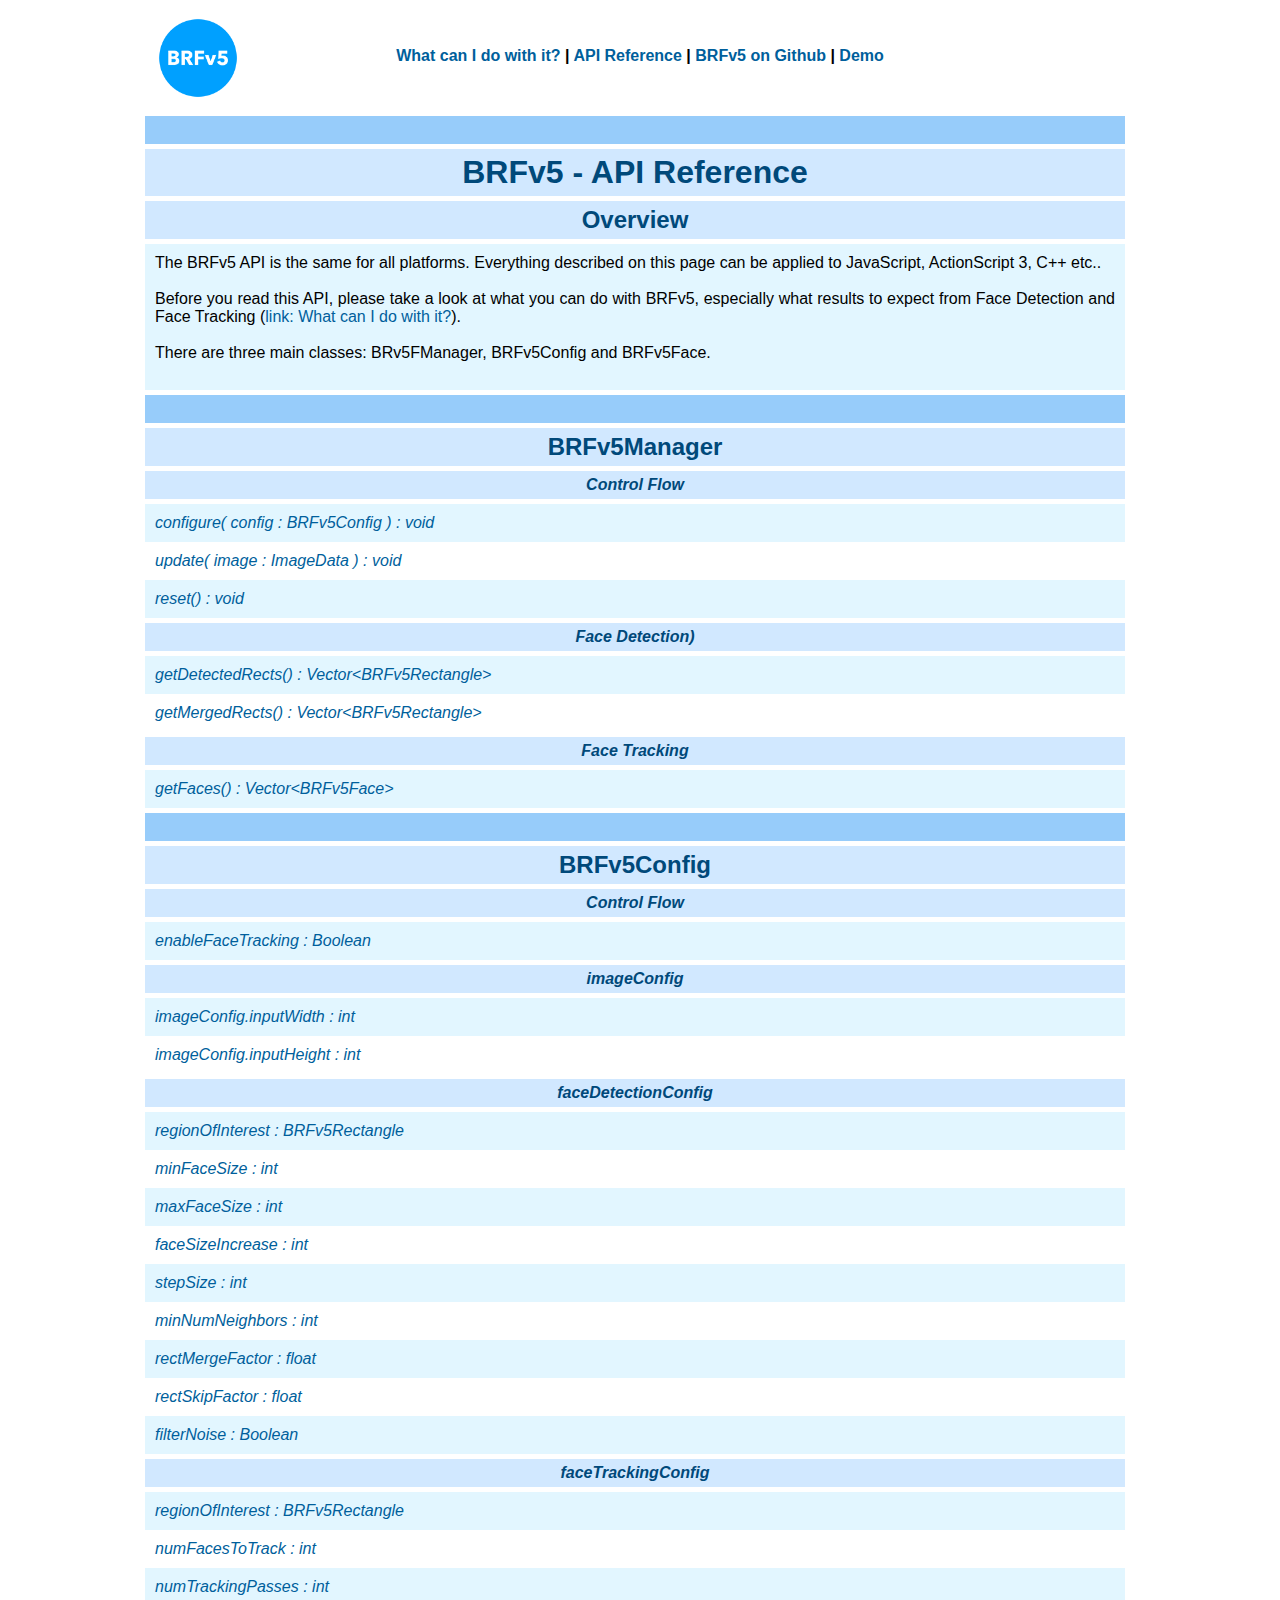
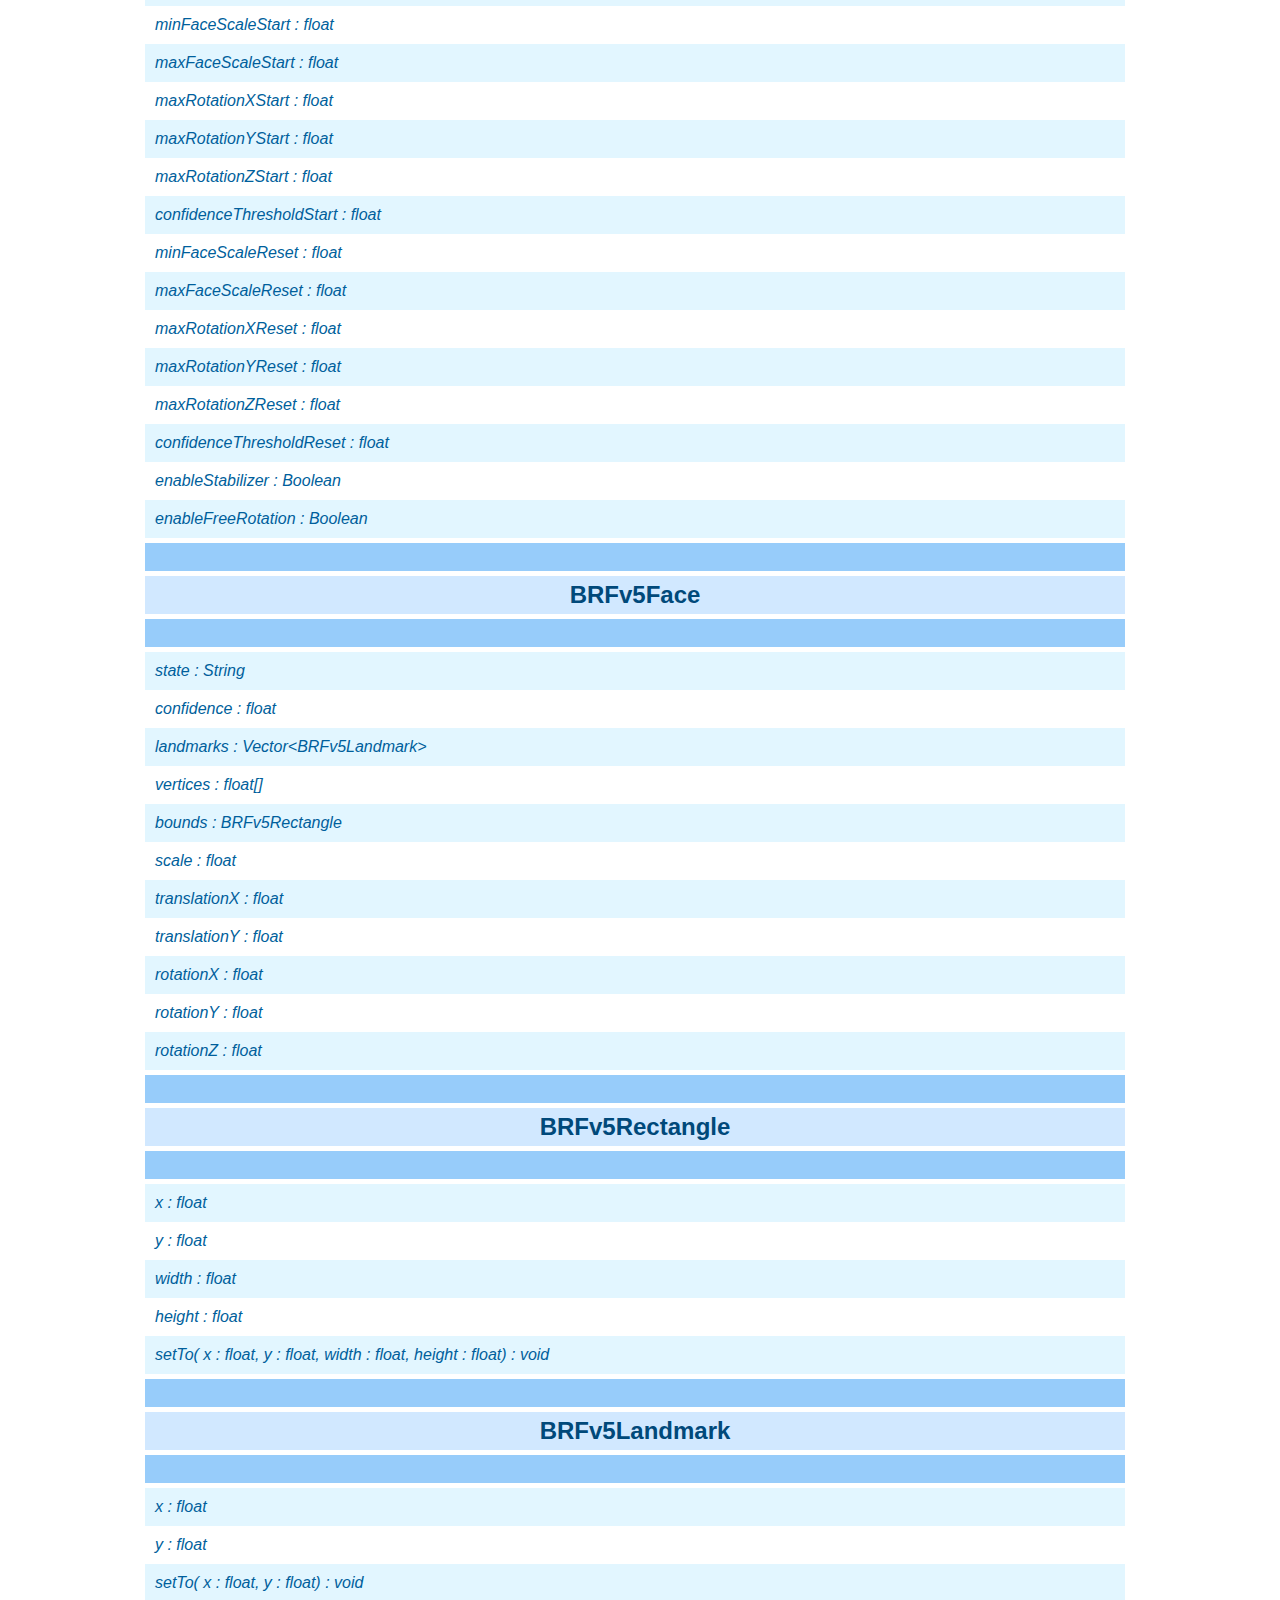
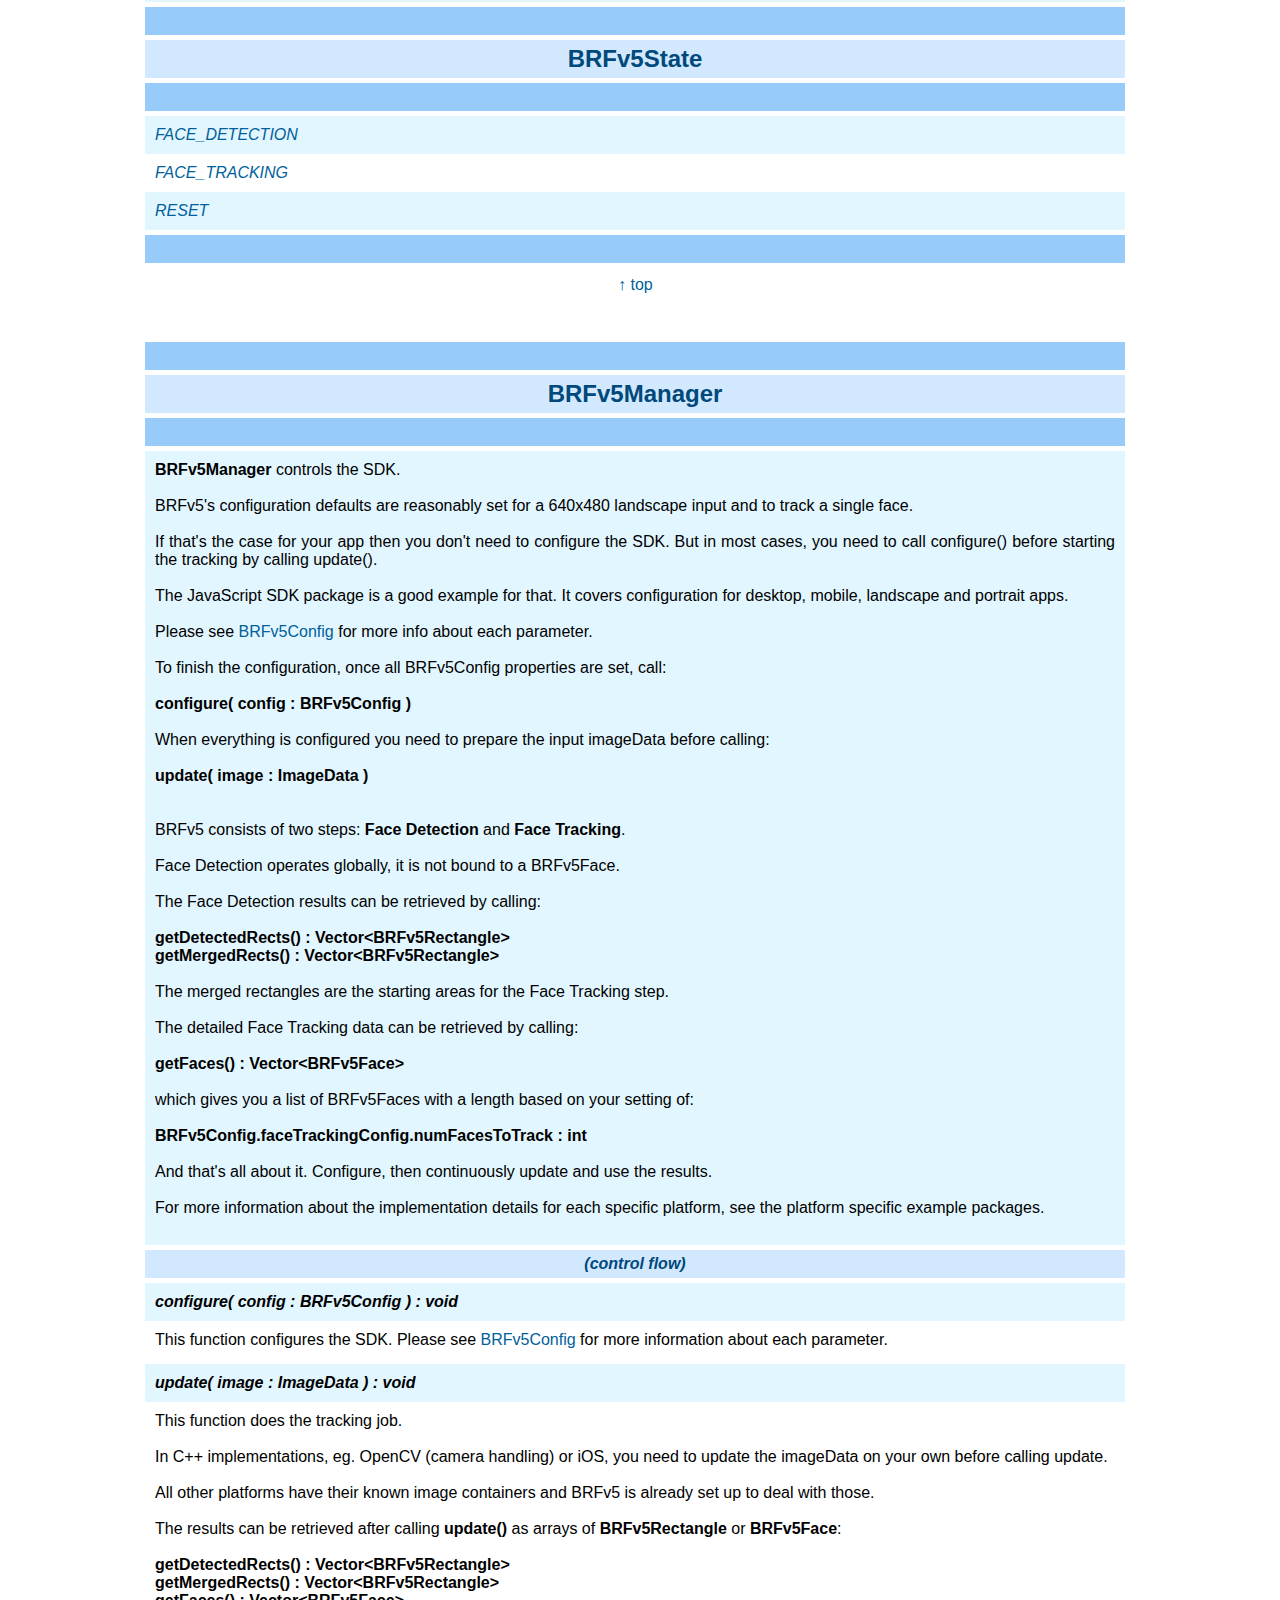
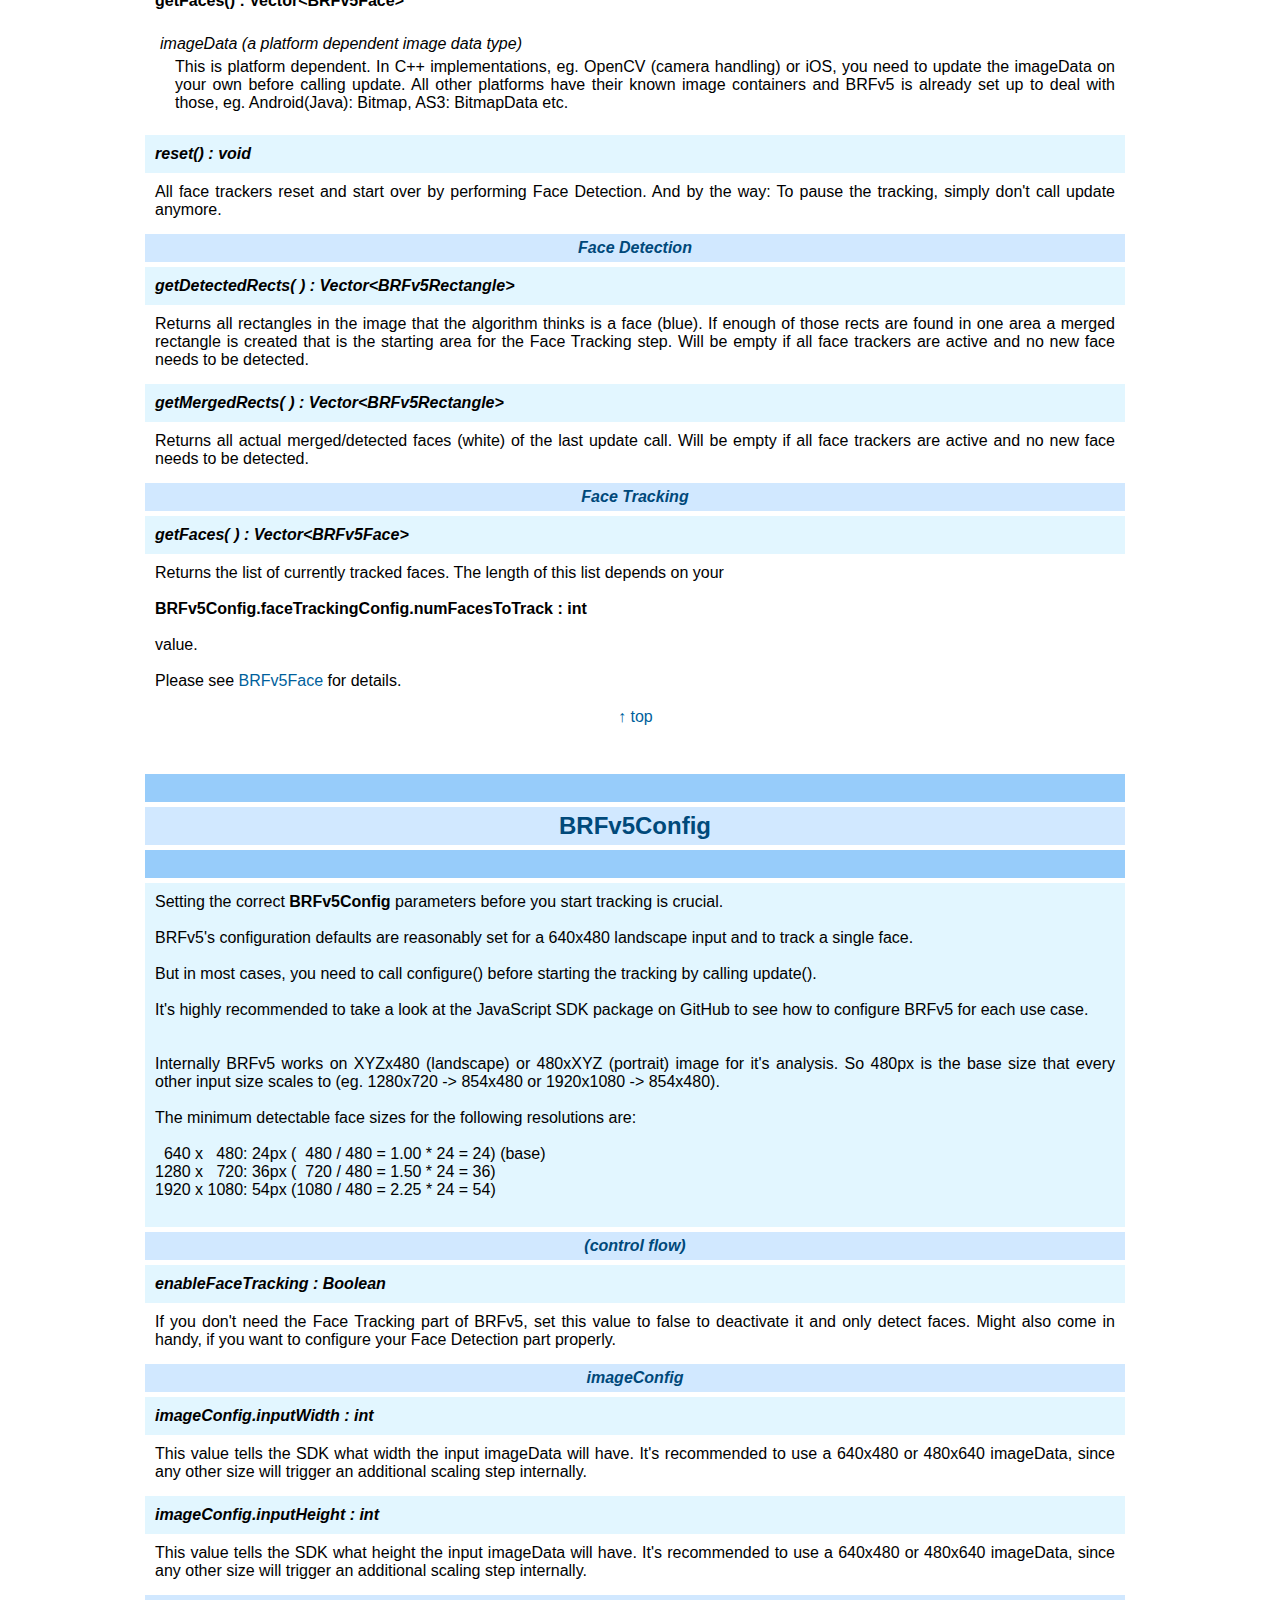
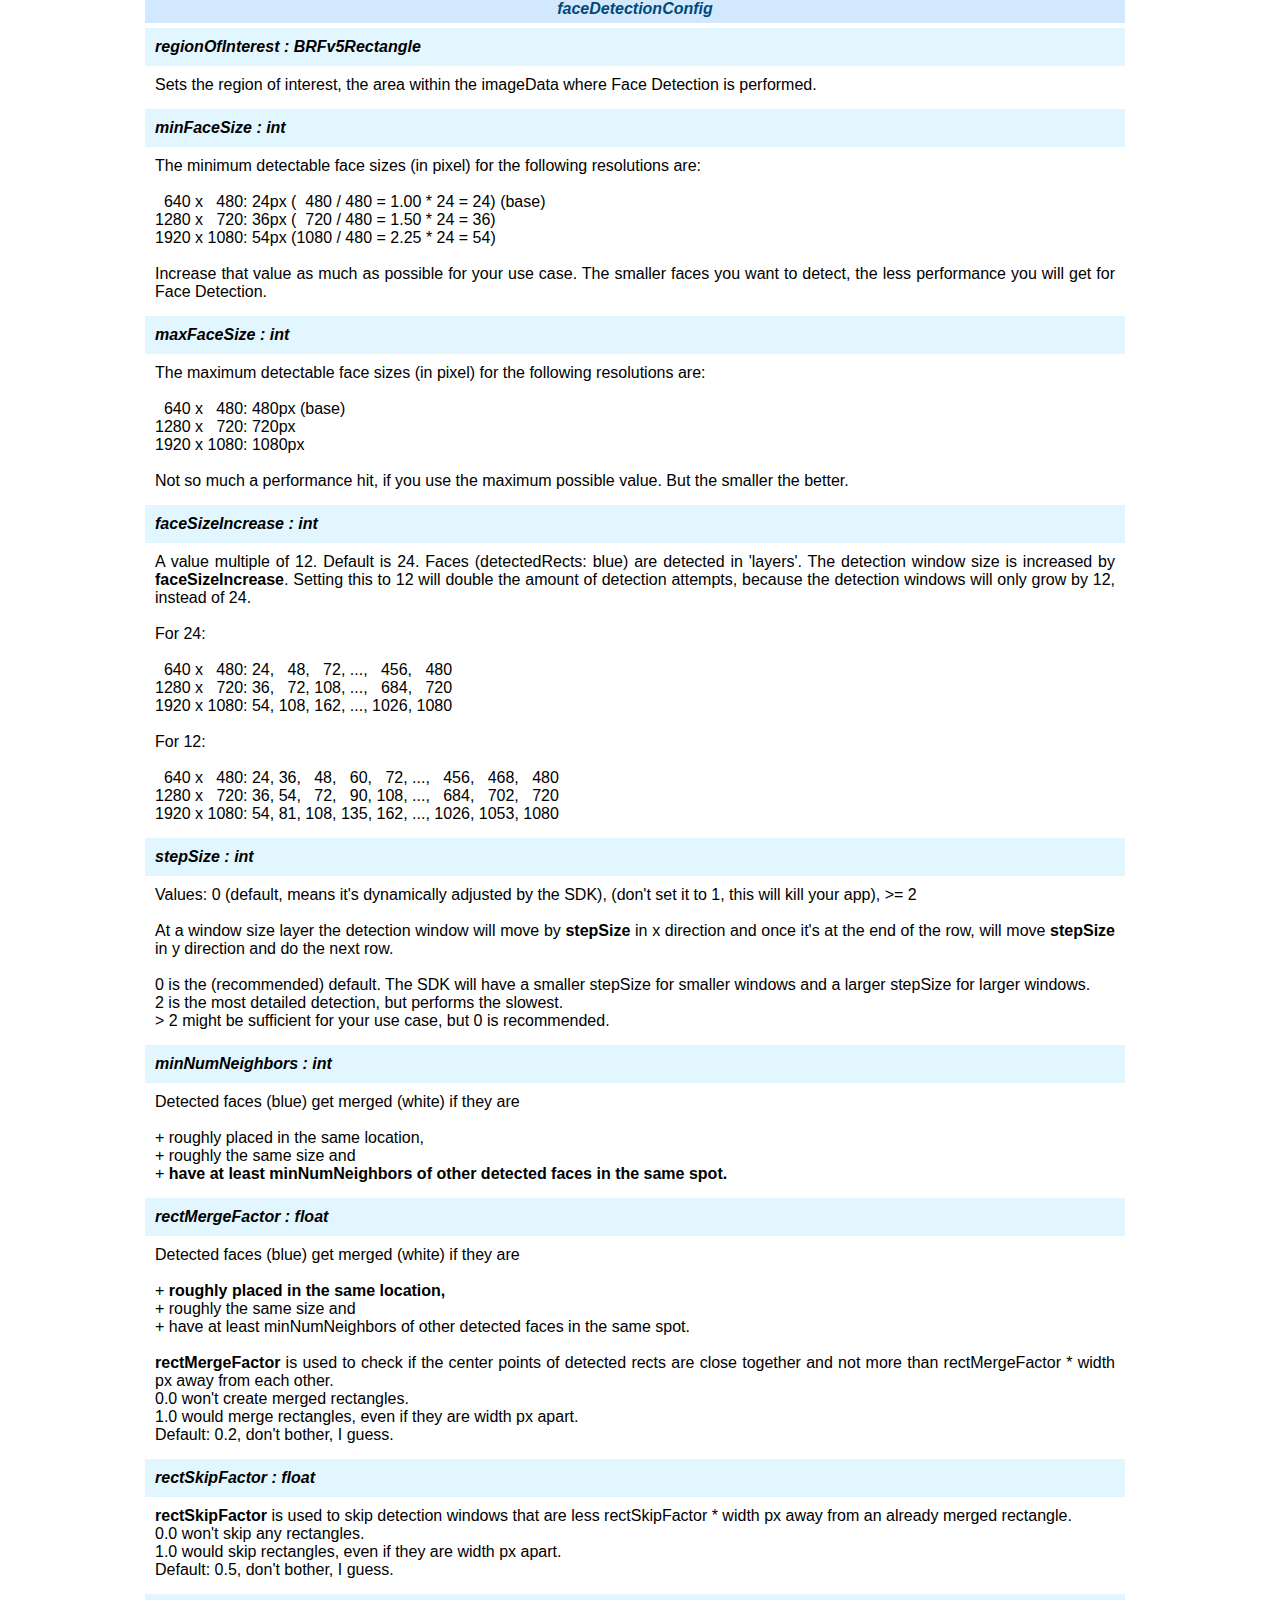
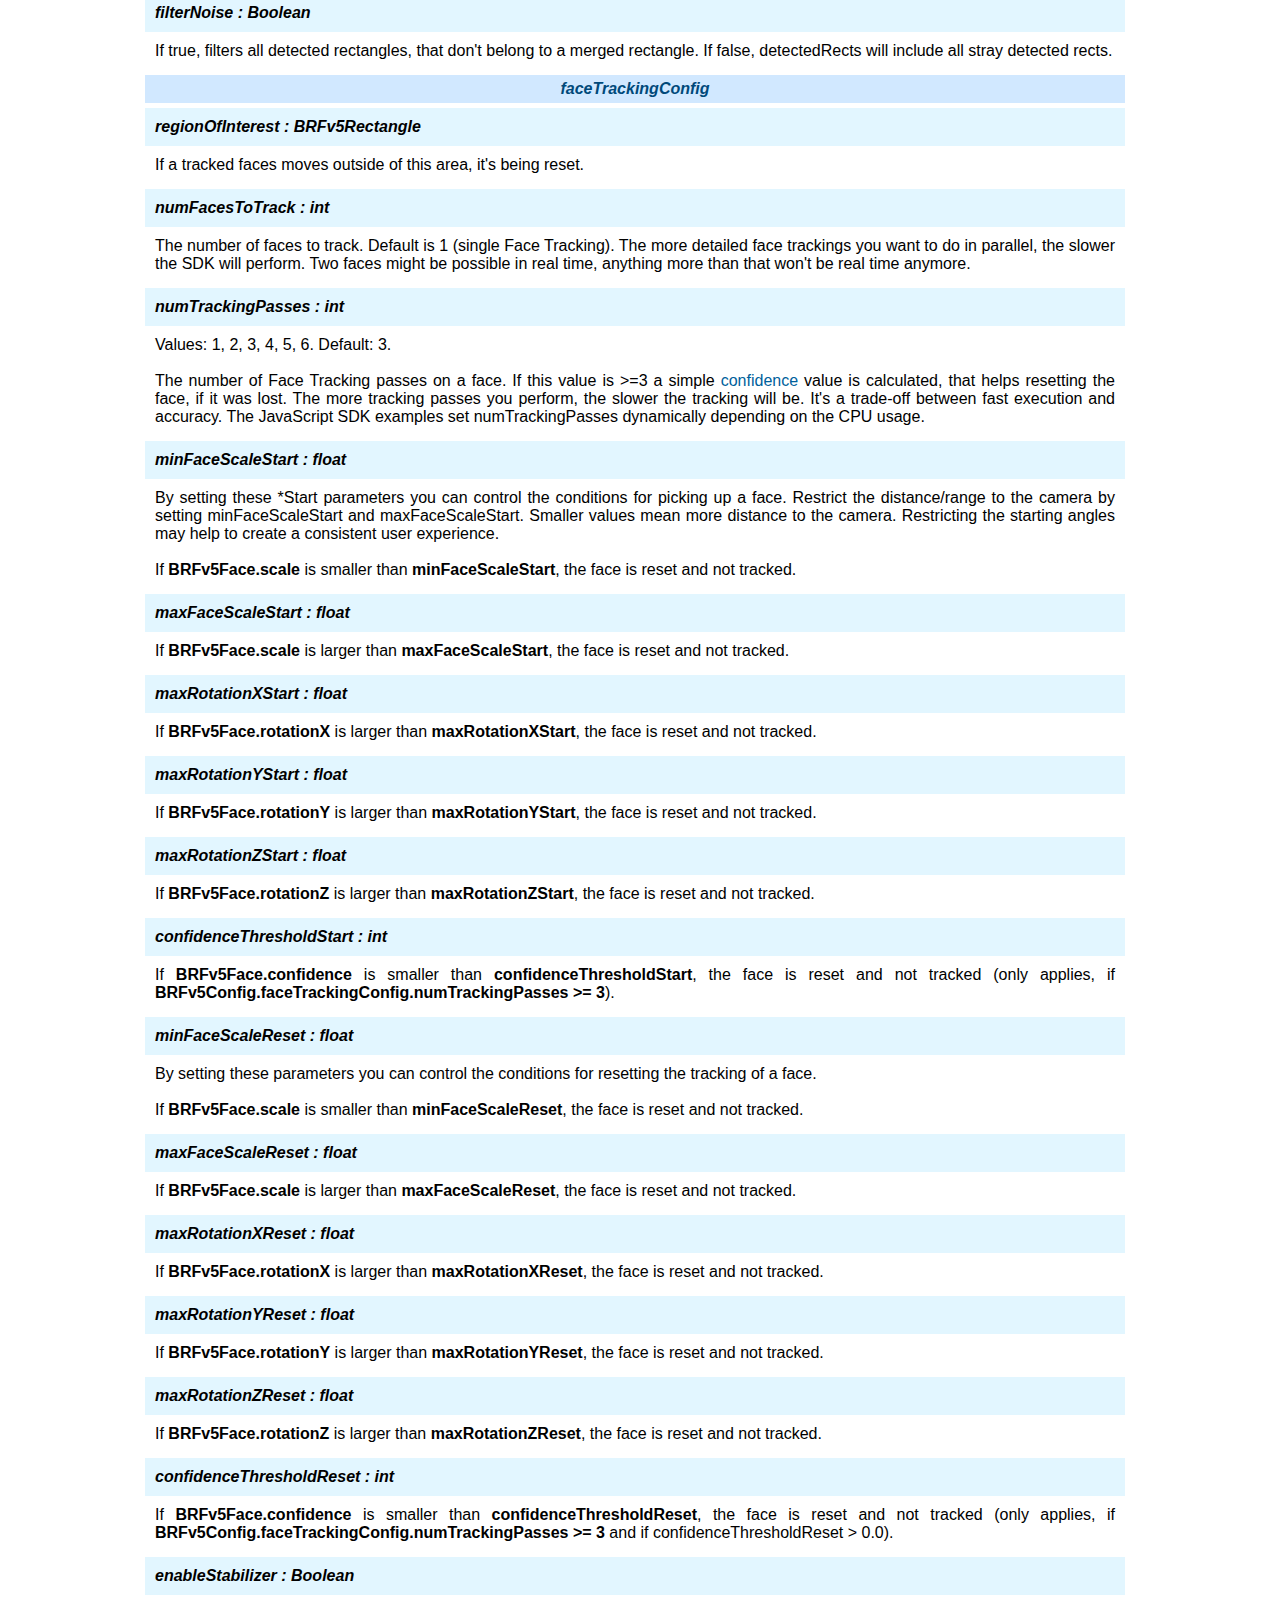
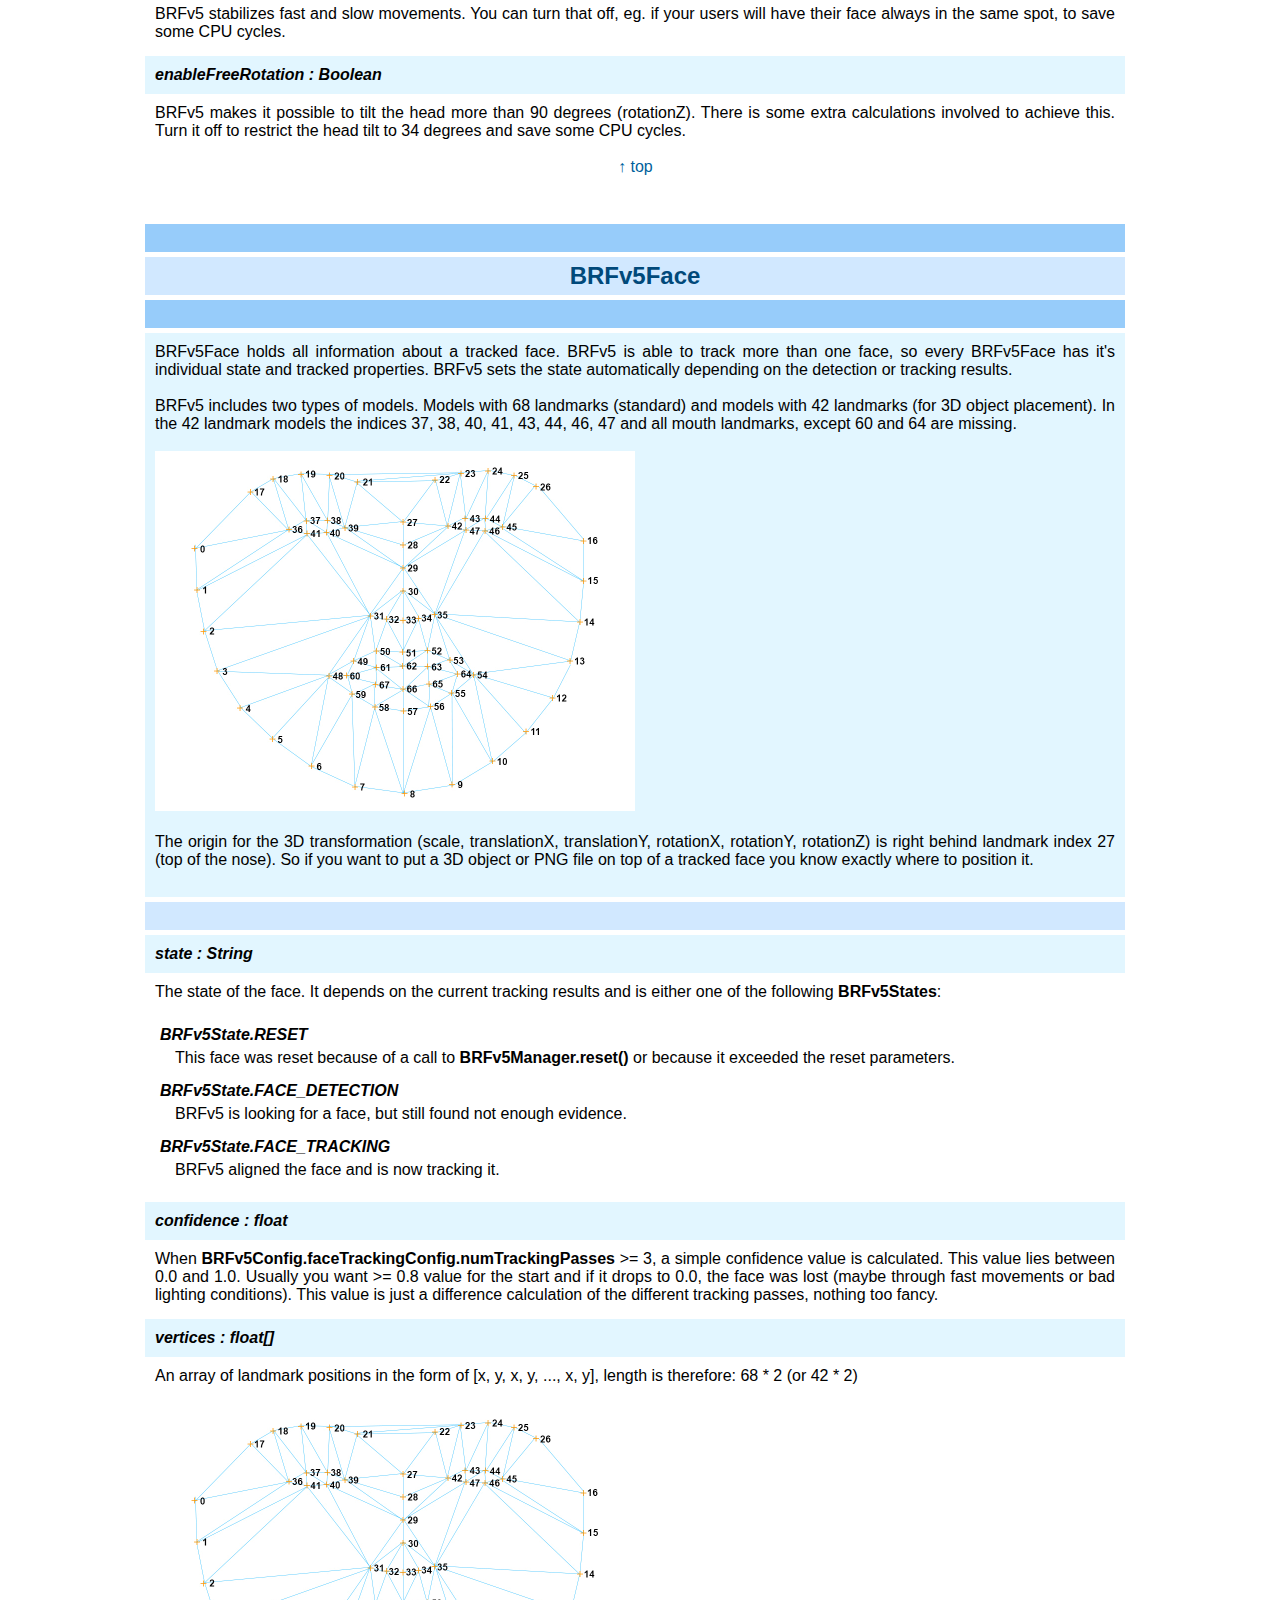
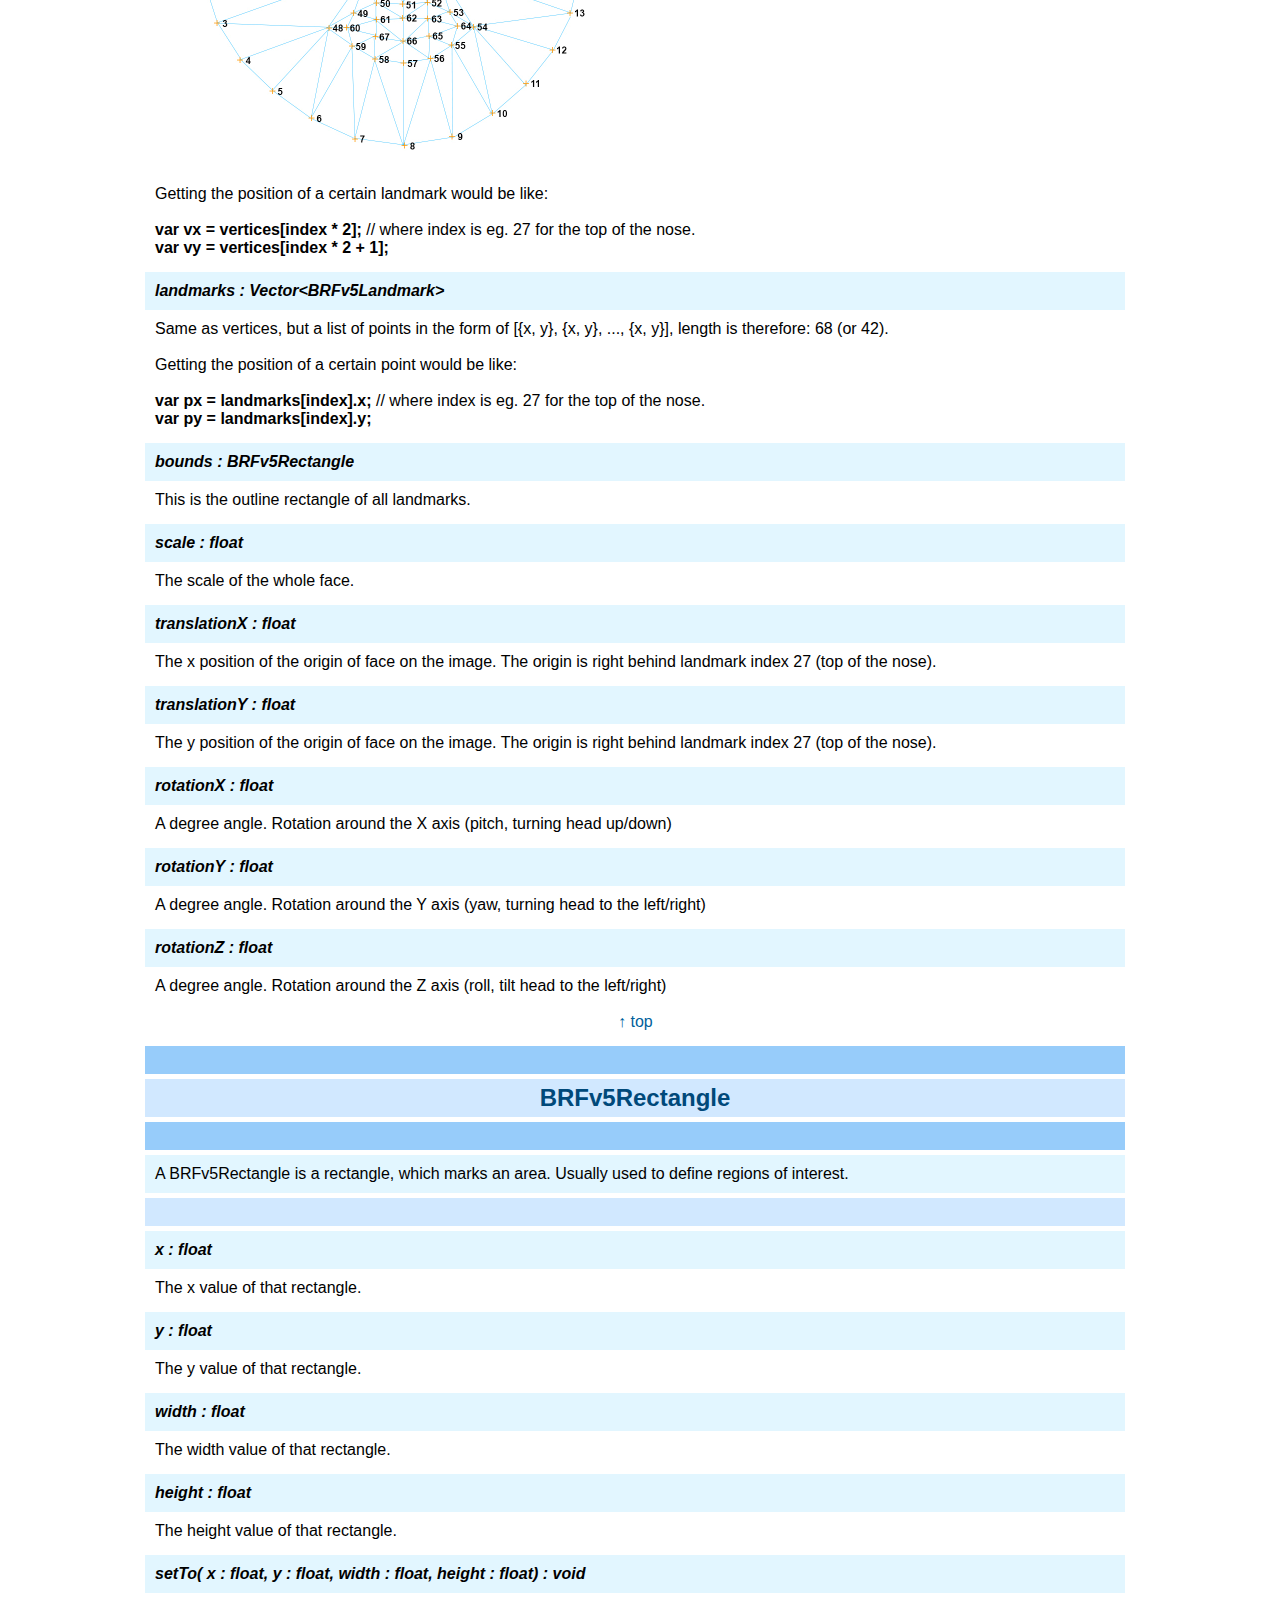
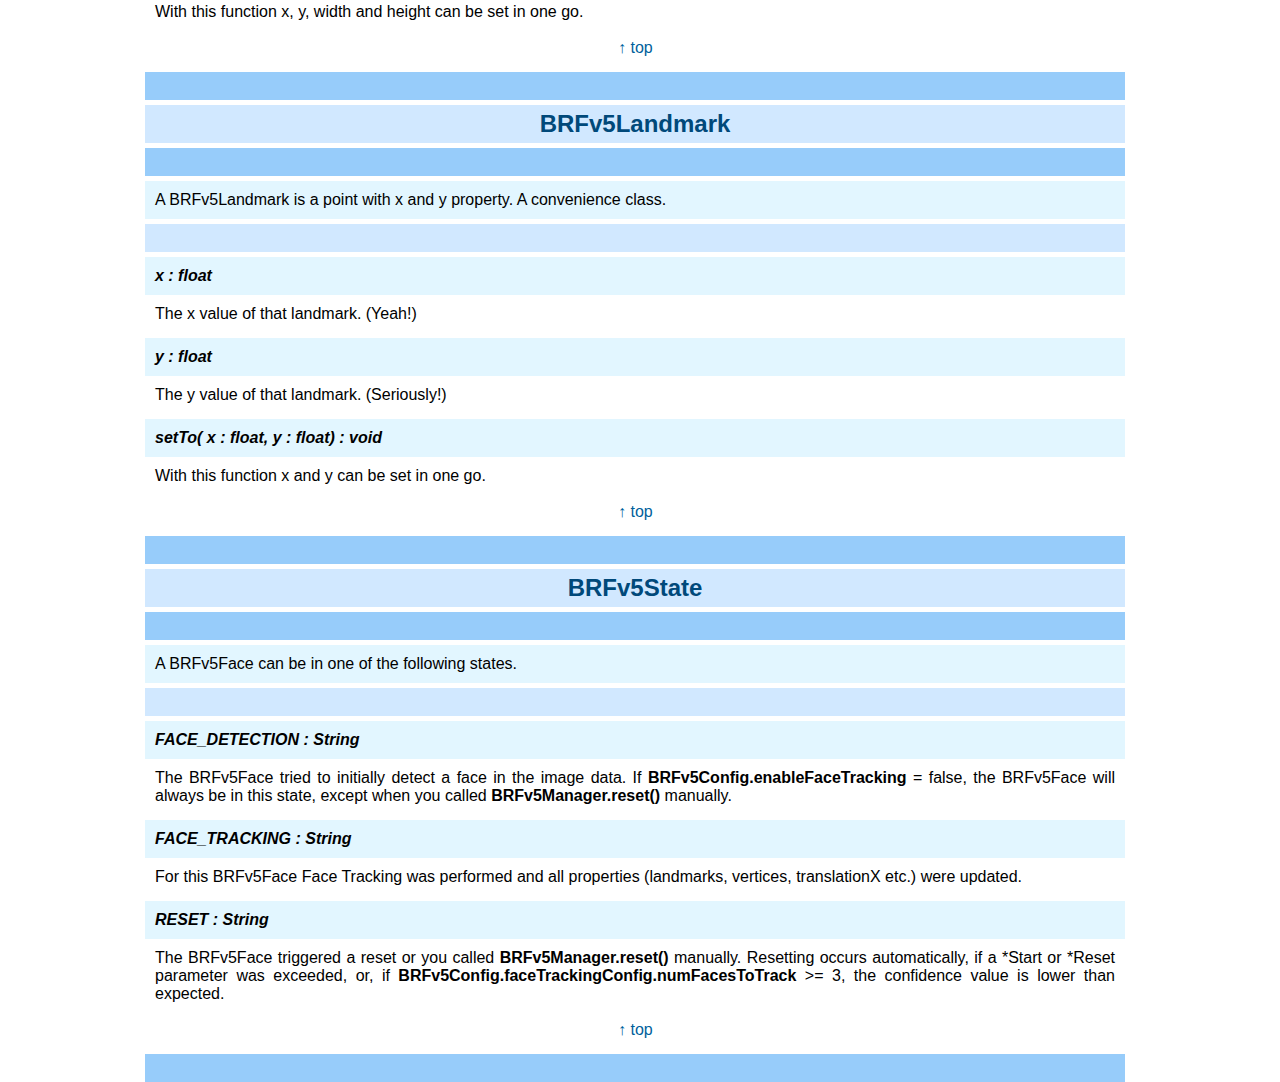
<file: index.html>
<!DOCTYPE html>
<html lang="en">
<head>
  <meta charset="UTF-8">
  <link rel="stylesheet" type="text/css" href="css/docs.css">
  <title>Beyond Reality Face SDK - BRFv5 - API reference</title>
</head>
<body>

<div id="wrapper">

  <div class="description">

    <div id="logo">
      <img id="img_logo" src="./assets/ui/brfv5-logo.png" alt="BRFv5 logo" />
    </div>
    <div class="menu">
      <a href="what_can_i_do_with_it.html">What can I do with it?</a> |
      <a href="index.html">API Reference</a> |
      <a href="https://github.com/Tastenkunst" target="_blank">BRFv5 on Github</a> |
      <a href="https://tastenkunst.github.io/brfv5-browser/" target="_blank">Demo</a>
    </div>

  </div>
  <div class="spacer"></div>

  <h1>BRFv5 - API Reference</h1>
  <h2>Overview</h2>

  <div class="description">
    <p>
      The BRFv5 API is the same for all platforms. Everything described on this page can be applied to JavaScript, ActionScript 3, C++ etc..<br><br>
      Before you read this API, please take a look at what you can do with BRFv5, especially what results to expect from
      Face Detection and Face Tracking (<a href="what_can_i_do_with_it.html">link: What can I do with it?</a>).<br><br>
      There are three main classes: BRv5FManager, BRFv5Config and BRFv5Face.<br><br>
    </p>
  </div>

  <div class="spacer"></div>

  <h2 id="hl_BRFv5Manager">BRFv5Manager</h2>

  <h4>Control Flow</h4>

  <div class="description functionlist">

    <p><a href="#configure">configure( config : BRFv5Config ) : void</a></p>
    <p><a href="#update">update( image : ImageData ) : void</a></p>
    <p><a href="#reset">reset() : void</a></p>

  </div>

  <h4>Face Detection)</h4>

  <div class="description functionlist">

    <p><a href="#getDetectedRects">getDetectedRects() : Vector&lt;BRFv5Rectangle&gt;</a></p>
    <p><a href="#getMergedRects">getMergedRects() : Vector&lt;BRFv5Rectangle&gt;</a></p>

  </div>

  <h4>Face Tracking</h4>

  <div class="description functionlist">

    <p><a href="#getFaces">getFaces() : Vector&lt;BRFv5Face&gt;</a></p>

  </div>

  <div class="spacer"></div>

  <h2 id="hl_BRFv5Config">BRFv5Config</h2>

  <h4>Control Flow</h4>

  <div class="description functionlist">

    <p><a href="#enableFaceTracking">enableFaceTracking : Boolean</a></p>

  </div>

  <h4>imageConfig</h4>

  <div class="description functionlist">

    <p><a href="#ic_inputWidth">imageConfig.inputWidth : int</a></p>
    <p><a href="#ic_inputHeight">imageConfig.inputHeight : int</a></p>

  </div>

  <h4>faceDetectionConfig</h4>

  <div class="description functionlist">

    <p><a href="#fdc_regionOfInterest">regionOfInterest : BRFv5Rectangle</a></p>

    <p><a href="#fdc_minFaceSize">minFaceSize : int</a></p>
    <p><a href="#fdc_maxFaceSize">maxFaceSize : int</a></p>

    <p><a href="#fdc_faceSizeIncrease">faceSizeIncrease : int</a></p>
    <p><a href="#fdc_stepSize">stepSize : int</a></p>
    <p><a href="#fdc_minNumNeighbors">minNumNeighbors : int</a></p>

    <p><a href="#fdc_rectMergeFactor">rectMergeFactor : float</a></p>
    <p><a href="#fdc_rectSkipFactor">rectSkipFactor : float</a></p>

    <p><a href="#fdc_filterNoise">filterNoise : Boolean</a></p>

  </div>

  <h4>faceTrackingConfig</h4>

  <div class="description functionlist">

    <p><a href="#ftc_regionOfInterest">regionOfInterest : BRFv5Rectangle</a></p>

    <p><a href="#ftc_numFacesToTrack">numFacesToTrack : int</a></p>
    <p><a href="#ftc_numTrackingPasses">numTrackingPasses : int</a></p>

    <p><a href="#ftc_minFaceScaleStart">minFaceScaleStart : float</a></p>
    <p><a href="#ftc_maxFaceScaleStart">maxFaceScaleStart : float</a></p>
    <p><a href="#ftc_maxRotationXStart">maxRotationXStart : float</a></p>
    <p><a href="#ftc_maxRotationYStart">maxRotationYStart : float</a></p>
    <p><a href="#ftc_maxRotationZStart">maxRotationZStart : float</a></p>
    <p><a href="#ftc_confidenceThresholdStart">confidenceThresholdStart : float</a></p>

    <p><a href="#ftc_minFaceScaleReset">minFaceScaleReset : float</a></p>
    <p><a href="#ftc_maxFaceScaleReset">maxFaceScaleReset : float</a></p>
    <p><a href="#ftc_maxRotationXReset">maxRotationXReset : float</a></p>
    <p><a href="#ftc_maxRotationYReset">maxRotationYReset : float</a></p>
    <p><a href="#ftc_maxRotationZReset">maxRotationZReset : float</a></p>
    <p><a href="#ftc_confidenceThresholdReset">confidenceThresholdReset : float</a></p>

    <p><a href="#ftc_enableStabilizer">enableStabilizer : Boolean</a></p>
    <p><a href="#ftc_enableFreeRotation">enableFreeRotation : Boolean</a></p>

  </div>

  <div class="spacer"></div>

  <h2 id="hl_BRFv5Face">BRFv5Face</h2>

  <div class="spacer"></div>

  <div class="description functionlist">
    <p><a href="#state">state : String</a></p>
    <p><a href="#confidence">confidence : float</a></p>
    <p><a href="#landmarks">landmarks : Vector&lt;BRFv5Landmark&gt;</a></p>
    <p><a href="#vertices">vertices : float[]</a></p>
    <p><a href="#bounds">bounds : BRFv5Rectangle</a></p>
    <p><a href="#scale">scale : float</a></p>
    <p><a href="#translationX">translationX : float</a></p>
    <p><a href="#translationY">translationY : float</a></p>
    <p><a href="#rotationX">rotationX : float</a></p>
    <p><a href="#rotationY">rotationY : float</a></p>
    <p><a href="#rotationZ">rotationZ : float</a></p>
  </div>

  <div class="spacer"></div>

  <h2 id="hl_BRFv5Rectangle">BRFv5Rectangle</h2>

  <div class="spacer"></div>

  <div class="description functionlist">
    <p><a href="#rect_x">x : float</a></p>
    <p><a href="#rect_y">y : float</a></p>
    <p><a href="#rect_width">width : float</a></p>
    <p><a href="#rect_height">height : float</a></p>
    <p><a href="#rect_setTo">setTo( x : float, y : float, width : float, height : float) : void</a></p>
  </div>

  <div class="spacer"></div>

  <h2 id="hl_BRFv5Landmark">BRFv5Landmark</h2>

  <div class="spacer"></div>

  <div class="description functionlist">
    <p><a href="#landmark_x">x : float</a></p>
    <p><a href="#landmark_y">y : float</a></p>
    <p><a href="#landmark_setTo">setTo( x : float, y : float) : void</a></p>
  </div>

  <div class="spacer"></div>

  <h2 id="hl_BRFv5State">BRFv5State</h2>

  <div class="spacer"></div>

  <div class="description functionlist">
    <p><a href="#state_FACE_DETECTION">FACE_DETECTION</a></p>
    <p><a href="#state_FACE_TRACKING">FACE_TRACKING</a></p>
    <p><a href="#state_RESET">RESET</a></p>
  </div>

  <div class="spacer"></div>




  <div class="description">
    <a class="link_top" href="#wrapper">&uarr; top</a>
    <br>
    <br>
  </div>

  <div class="spacer white"></div>




  <div class="spacer"></div>

  <h2>BRFv5Manager</h2>

  <div class="spacer"></div>

  <div class="description">
    <p>
      <b>BRFv5Manager</b> controls the SDK.
      <br><br>
      BRFv5's configuration defaults are reasonably set for a 640x480 landscape input and to track a single face.
      <br><br>
      If that's the case for your app then you don't need to configure the SDK. But in most cases, you need
      to call configure() before starting the tracking by calling update().
      <br><br>
      The JavaScript SDK package is a good example for that. It covers configuration for desktop, mobile,
      landscape and portrait apps.
      <br><br>
      Please see <a href="#hl_BRFv5Config">BRFv5Config</a> for more info about each parameter.
      <br><br>
      To finish the configuration, once all BRFv5Config properties are set, call:
      <br><br>
      <b>configure( config : BRFv5Config )</b><br><br>
      When everything is configured you need to prepare the input imageData before calling:
      <br><br>
      <b>update( image : ImageData )</b>
      <br><br><br>
      BRFv5 consists of two steps: <b>Face Detection</b> and <b>Face Tracking</b>.
      <br><br>
      Face Detection operates globally, it is not bound to a BRFv5Face.
      <br><br>
      The Face Detection results can be retrieved by calling:
      <br><br>
      <b>getDetectedRects() : Vector&lt;BRFv5Rectangle&gt;</b><br>
      <b>getMergedRects() : Vector&lt;BRFv5Rectangle&gt;</b>
      <br><br>
      The merged rectangles are the starting areas for the Face Tracking step.
      <br><br>
      The detailed Face Tracking data can be retrieved by calling:
      <br><br>
      <b>getFaces() : Vector&lt;BRFv5Face&gt;</b><br><br>
      which gives you a list of BRFv5Faces with a length based on your setting of:
      <br><br>
      <b>BRFv5Config.faceTrackingConfig.numFacesToTrack : int</b>
      <br><br>
      And that's all about it. Configure, then continuously update and use the results.
      <br><br>
      For more information about the implementation details for each specific platform, see the platform specific example packages.<br><br>
    </p>
  </div>

  <h4>(control flow)</h4>

  <div class="description">

    <p class="function_name" id="configure"><b>configure( config : BRFv5Config ) : void</b></p>
    <p class="function_description">
      This function configures the SDK. Please see <a href="#hl_BRFv5Config">BRFv5Config</a> for more information about each parameter.</p>
  </div>

  <div class="description">

    <p class="function_name" id="update"><b>update( image : ImageData ) : void</b></p>
    <p class="function_description">
      This function does the tracking job.
      <br><br>
      In C++ implementations, eg. OpenCV (camera handling) or iOS, you need to update the imageData on your own before calling update.
      <br><br>
      All other platforms have their known image containers and BRFv5 is already set up to deal with those.
      <br><br>
      The results can be retrieved after calling <b>update()</b> as arrays of <b>BRFv5Rectangle</b> or <b>BRFv5Face</b>:
      <br><br>
      <b>getDetectedRects() : Vector&lt;BRFv5Rectangle&gt;</b><br>
      <b>getMergedRects() : Vector&lt;BRFv5Rectangle&gt;</b><br>
      <b>getFaces() : Vector&lt;BRFv5Face&gt;</b>
    </p>
    <dl>
      <dt class="parameter">imageData (a platform dependent image data type)</dt>
      <dd>This is platform dependent. In C++ implementations, eg. OpenCV (camera handling) or iOS, you need to update
        the imageData on your own before calling update. All other platforms have their known image containers and
        BRFv5 is already set up to deal with those, eg. Android(Java): Bitmap, AS3: BitmapData etc.<br><br></dd>
    </dl>
  </div>

  <div class="description">

    <p class="function_name" id="reset">reset() : void</p>
    <p class="function_description">
      All face trackers reset and start over by performing Face Detection. And by the way: To pause the tracking, simply
      don't call update anymore.
    </p>
  </div>

  <h4>Face Detection</h4>

  <div class="description">

    <p class="function_name" id="getDetectedRects">getDetectedRects( ) : Vector&lt;BRFv5Rectangle&gt;</p>
    <p class="function_description">
      Returns all rectangles in the image that the algorithm thinks is a face (blue). If enough of those rects are found
      in one area a merged rectangle is created that is the starting area for the Face Tracking step. Will be empty if
      all face trackers are active and no new face needs to be detected.
    </p>
  </div>

  <div class="description">

    <p class="function_name" id="getMergedRects">getMergedRects( ) : Vector&lt;BRFv5Rectangle&gt;</p>
    <p class="function_description">
      Returns all actual merged/detected faces (white) of the last update call. Will be empty if
      all face trackers are active and no new face needs to be detected.
    </p>
  </div>

  <h4>Face Tracking</h4>

  <div class="description">

    <p class="function_name" id="getFaces">getFaces( ) : Vector&lt;BRFv5Face&gt;</p>
    <p class="function_description">
      Returns the list of currently tracked faces. The length of this list depends on your<br><br><b>BRFv5Config.faceTrackingConfig.numFacesToTrack : int</b><br><br> value.
      <br><br>
      Please see <a href="#hl_BRFv5Face">BRFv5Face</a> for details.
    </p>
    <a class="link_top" href="#hl_BRFv5Manager">&uarr; top</a>
    <br>
    <br>
  </div>

  <div class="spacer white"></div>




  <div class="spacer"></div>

  <h2>BRFv5Config</h2>

  <div class="spacer"></div>

  <div class="description">
    <p>
      Setting the correct <b>BRFv5Config</b> parameters before you start tracking is crucial.
      <br><br>
      BRFv5's configuration defaults are reasonably set for a 640x480 landscape input and to track a single face.
      <br><br>
      But in most cases, you need
      to call configure() before starting the tracking by calling update().
      <br><br>
      It's highly recommended to take a look at the JavaScript SDK package on GitHub to see how to configure BRFv5 for each use case.
      <br><br><br>
      Internally BRFv5 works on XYZx480 (landscape) or 480xXYZ (portrait) image for it's analysis. So 480px is the
      base size that every other input size scales to (eg. 1280x720 -> 854x480 or 1920x1080 -> 854x480).
      <br><br>
      The minimum detectable face sizes for the following resolutions are:<br><br>

      &nbsp;&nbsp;640 x &nbsp;&nbsp;480: 24px ( &nbsp;480 / 480 = 1.00 * 24 = 24) (base)<br>
      1280 x &nbsp;&nbsp;720: 36px ( &nbsp;720 / 480 = 1.50 * 24 = 36)<br>
      1920 x 1080: 54px (1080 / 480 = 2.25 * 24 = 54)<br><br>
      </p>
  </div>

  <h4>(control flow)</h4>

  <div class="description">

    <p class="function_name" id="enableFaceTracking"><b>enableFaceTracking : Boolean</b></p>
    <p class="function_description">
      If you don't need the Face Tracking part of BRFv5, set this value to false to deactivate it and only detect faces.
      Might also come in handy, if you want to configure your Face Detection part properly.</p>
  </div>

  <h4>imageConfig</h4>

  <div class="description">

    <p class="function_name" id="ic_inputWidth"><b>imageConfig.inputWidth : int</b></p>
    <p class="function_description">
      This value tells the SDK what width the input imageData will have. It's recommended to use a 640x480 or 480x640
      imageData, since any other size will trigger an additional scaling step internally.</p>
  </div>

  <div class="description">

    <p class="function_name" id="ic_inputHeight"><b>imageConfig.inputHeight : int</b></p>
    <p class="function_description">
      This value tells the SDK what height the input imageData will have. It's recommended to use a 640x480 or 480x640
      imageData, since any other size will trigger an additional scaling step internally.</p>
  </div>

  <h4>faceDetectionConfig</h4>

  <div class="description">

    <p class="function_name" id="fdc_regionOfInterest"><b>regionOfInterest : BRFv5Rectangle</b></p>
    <p class="function_description">
      Sets the region of interest, the area within the imageData where Face Detection is performed.
    </p>
  </div>

  <div class="description">

    <p class="function_name" id="fdc_minFaceSize"><b>minFaceSize : int</b></p>
    <p class="function_description">
      The minimum detectable face sizes (in pixel) for the following resolutions are:<br><br>

      &nbsp;&nbsp;640 x &nbsp;&nbsp;480: 24px ( &nbsp;480 / 480 = 1.00 * 24 = 24) (base)<br>
      1280 x &nbsp;&nbsp;720: 36px ( &nbsp;720 / 480 = 1.50 * 24 = 36)<br>
      1920 x 1080: 54px (1080 / 480 = 2.25 * 24 = 54)<br>
      <br>
      Increase that value as much as possible for your use case. The smaller faces you
      want to detect, the less performance you will get for Face Detection.
    </p>
  </div>

  <div class="description">

    <p class="function_name" id="fdc_maxFaceSize"><b>maxFaceSize : int</b></p>
    <p class="function_description">
      The maximum detectable face sizes (in pixel) for the following resolutions are:<br><br>

      &nbsp;&nbsp;640 x &nbsp;&nbsp;480: 480px (base)<br>
      1280 x &nbsp;&nbsp;720: 720px<br>
      1920 x 1080: 1080px<br>
      <br>
      Not so much a performance hit, if you use the maximum possible value. But the smaller the better.
    </p>
  </div>

  <div class="description">

    <p class="function_name" id="fdc_faceSizeIncrease"><b>faceSizeIncrease : int</b></p>
    <p class="function_description">
      A value multiple of 12. Default is 24. Faces (detectedRects: blue) are detected in 'layers'. The detection window
      size is increased by <b>faceSizeIncrease</b>. Setting this to 12 will double the amount of detection attempts, because
      the detection windows will only grow by 12, instead of 24.

      <br><br>For 24:<br><br>
      &nbsp;&nbsp;640 x &nbsp;&nbsp;480: 24, &nbsp;&nbsp;48, &nbsp;&nbsp;72, ..., &nbsp;&nbsp;456, &nbsp;&nbsp;480<br>
      1280 x &nbsp;&nbsp;720: 36, &nbsp;&nbsp;72, 108, ..., &nbsp;&nbsp;684, &nbsp;&nbsp;720<br>
      1920 x 1080: 54, 108, 162, ..., 1026, 1080<br>
      <br>For 12:<br><br>
      &nbsp;&nbsp;640 x &nbsp;&nbsp;480: 24, 36, &nbsp;&nbsp;48, &nbsp;&nbsp;60, &nbsp;&nbsp;72, ..., &nbsp;&nbsp;456, &nbsp;&nbsp;468, &nbsp;&nbsp;480<br>
      1280 x &nbsp;&nbsp;720: 36, 54, &nbsp;&nbsp;72, &nbsp;&nbsp;90, 108, ..., &nbsp;&nbsp;684, &nbsp;&nbsp;702, &nbsp;&nbsp;720<br>
      1920 x 1080: 54, 81, 108, 135, 162, ..., 1026, 1053, 1080<br>
    </p>
  </div>

  <div class="description">

    <p class="function_name" id="fdc_stepSize"><b>stepSize : int</b></p>
    <p class="function_description">
      Values: 0 (default, means it's dynamically adjusted by the SDK), (don't set it to 1, this will kill your app), >= 2
      <br><br>
      At a window size layer the detection window will move by <b>stepSize</b> in x direction and once it's at the end of
      the row, will move <b>stepSize</b> in y direction and do the next row.
      <br><br>
      0 is the (recommended) default. The SDK will have a smaller stepSize for smaller windows and a larger stepSize for larger windows.<br>
      2 is the most detailed detection, but performs the slowest.<br>
      > 2 might be sufficient for your use case, but 0 is recommended.
    </p>
  </div>

  <div class="description">

    <p class="function_name" id="fdc_minNumNeighbors"><b>minNumNeighbors : int</b></p>
    <p class="function_description">
      Detected faces (blue) get merged (white) if they are<br><br>
      + roughly placed in the same location,<br>
      + roughly the same size and<br>
      + <b>have at least minNumNeighbors of other detected faces in the same spot.</b>
    </p>
  </div>

  <div class="description">

    <p class="function_name" id="fdc_rectMergeFactor"><b>rectMergeFactor : float</b></p>
    <p class="function_description">
      Detected faces (blue) get merged (white) if they are<br><br>
      + <b>roughly placed in the same location,</b><br>
      + roughly the same size and<br>
      + have at least minNumNeighbors of other detected faces in the same spot.<br>
      <br>
      <b>rectMergeFactor</b> is used to check if the center points of detected rects are close together
      and not more than rectMergeFactor * width px away from each other.<br>
      0.0 won't create merged rectangles.<br>
      1.0 would merge rectangles, even if they are width px apart.<br>
      Default: 0.2, don't bother, I guess.
    </p>
  </div>

  <div class="description">

    <p class="function_name" id="fdc_rectSkipFactor"><b>rectSkipFactor : float</b></p>
    <p class="function_description">
      <b>rectSkipFactor</b> is used to skip detection windows that are less rectSkipFactor * width px away from an already
      merged rectangle.<br>
      0.0 won't skip any rectangles.<br>
      1.0 would skip rectangles, even if they are width px apart.<br>
      Default: 0.5, don't bother, I guess.
    </p>
  </div>

  <div class="description">

    <p class="function_name" id="fdc_filterNoise"><b>filterNoise : Boolean</b></p>
    <p class="function_description">
      If true, filters all detected rectangles, that don't belong to a merged rectangle.
      If false, detectedRects will include all stray detected rects.
    </p>
  </div>

  <h4>faceTrackingConfig</h4>

  <div class="description">

    <p class="function_name" id="ftc_regionOfInterest"><b>regionOfInterest : BRFv5Rectangle</b></p>
    <p class="function_description">
      If a tracked faces moves outside of this area, it's being reset.
    </p>
  </div>

  <div class="description">

    <p class="function_name" id="ftc_numFacesToTrack"><b>numFacesToTrack : int</b></p>
    <p class="function_description">
      The number of faces to track. Default is 1 (single Face Tracking). The more detailed face trackings
      you want to do in parallel, the slower the SDK will perform. Two faces might be possible in real time, anything
      more than that won't be real time anymore.
    </p>
  </div>

  <div class="description">

    <p class="function_name" id="ftc_numTrackingPasses"><b>numTrackingPasses : int</b></p>
    <p class="function_description">
      Values: 1, 2, 3, 4, 5, 6. Default: 3.<br><br>
      The number of Face Tracking passes on a face. If this value is >=3 a simple <a href="#confidence">confidence</a> value
      is calculated, that helps resetting the face, if it was lost.
      The more tracking passes you perform, the slower the tracking will be. It's a trade-off between fast execution and
      accuracy. The JavaScript SDK examples set numTrackingPasses dynamically depending on the CPU usage.
    </p>
  </div>

  <div class="description">

    <p class="function_name" id="ftc_minFaceScaleStart"><b>minFaceScaleStart : float</b></p>
    <p class="function_description">
      By setting these *Start parameters you can control the conditions for picking up a face. Restrict the distance/range to
      the camera by setting minFaceScaleStart and maxFaceScaleStart. Smaller values mean more distance to the camera. Restricting
      the starting angles may help to create a consistent user experience.<br><br>

      If <b>BRFv5Face.scale</b> is smaller than <b>minFaceScaleStart</b>, the face is reset and not tracked.
    </p>
  </div>

  <div class="description">

    <p class="function_name" id="ftc_maxFaceScaleStart"><b>maxFaceScaleStart : float</b></p>
    <p class="function_description">
      If <b>BRFv5Face.scale</b> is larger than <b>maxFaceScaleStart</b>, the face is reset and not tracked.
    </p>
  </div>

  <div class="description">

    <p class="function_name" id="ftc_maxRotationXStart"><b>maxRotationXStart : float</b></p>
    <p class="function_description">
      If <b>BRFv5Face.rotationX</b> is larger than <b>maxRotationXStart</b>, the face is reset and not tracked.
    </p>
  </div>

  <div class="description">

    <p class="function_name" id="ftc_maxRotationYStart"><b>maxRotationYStart : float</b></p>
    <p class="function_description">
      If <b>BRFv5Face.rotationY</b> is larger than <b>maxRotationYStart</b>, the face is reset and not tracked.
    </p>
  </div>

  <div class="description">

    <p class="function_name" id="ftc_maxRotationZStart"><b>maxRotationZStart : float</b></p>
    <p class="function_description">
      If <b>BRFv5Face.rotationZ</b> is larger than <b>maxRotationZStart</b>, the face is reset and not tracked.
    </p>
  </div>

  <div class="description">

    <p class="function_name" id="ftc_confidenceThresholdStart"><b>confidenceThresholdStart : int</b></p>
    <p class="function_description">
      If <b>BRFv5Face.confidence</b> is smaller than <b>confidenceThresholdStart</b>, the face is reset and not tracked
      (only applies, if <b>BRFv5Config.faceTrackingConfig.numTrackingPasses >= 3</b>).
    </p>
  </div>

  <div class="description">

    <p class="function_name" id="ftc_minFaceScaleReset"><b>minFaceScaleReset : float</b></p>
    <p class="function_description">
      By setting these parameters you can control the conditions for resetting the tracking of a face.<br><br>
      If <b>BRFv5Face.scale</b> is smaller than <b>minFaceScaleReset</b>, the face is reset and not tracked.
    </p>
  </div>

  <div class="description">

    <p class="function_name" id="ftc_maxFaceScaleReset"><b>maxFaceScaleReset : float</b></p>
    <p class="function_description">
      If <b>BRFv5Face.scale</b> is larger than <b>maxFaceScaleReset</b>, the face is reset and not tracked.
    </p>
  </div>

  <div class="description">

    <p class="function_name" id="ftc_maxRotationXReset"><b>maxRotationXReset : float</b></p>
    <p class="function_description">
      If <b>BRFv5Face.rotationX</b> is larger than <b>maxRotationXReset</b>, the face is reset and not tracked.
    </p>
  </div>

  <div class="description">

    <p class="function_name" id="ftc_maxRotationYReset"><b>maxRotationYReset : float</b></p>
    <p class="function_description">
      If <b>BRFv5Face.rotationY</b> is larger than <b>maxRotationYReset</b>, the face is reset and not tracked.
    </p>
  </div>

  <div class="description">

    <p class="function_name" id="ftc_maxRotationZReset"><b>maxRotationZReset : float</b></p>
    <p class="function_description">
      If <b>BRFv5Face.rotationZ</b> is larger than <b>maxRotationZReset</b>, the face is reset and not tracked.
    </p>
  </div>

  <div class="description">

    <p class="function_name" id="ftc_confidenceThresholdReset"><b>confidenceThresholdReset : int</b></p>
    <p class="function_description">
      If <b>BRFv5Face.confidence</b> is smaller than <b>confidenceThresholdReset</b>, the face is reset and not tracked
      (only applies, if <b>BRFv5Config.faceTrackingConfig.numTrackingPasses >= 3</b> and if confidenceThresholdReset > 0.0).
    </p>
  </div>

  <div class="description">

    <p class="function_name" id="ftc_enableStabilizer"><b>enableStabilizer : Boolean</b></p>
    <p class="function_description">
      BRFv5 stabilizes fast and slow movements. You can turn that off, eg. if your users will have their face
      always in the same spot, to save some CPU cycles.
    </p>
  </div>

  <div class="description">

    <p class="function_name" id="ftc_enableFreeRotation"><b>enableFreeRotation : Boolean</b></p>
    <p class="function_description">
      BRFv5 makes it possible to tilt the head more than 90 degrees (rotationZ). There is some extra calculations
      involved to achieve this. Turn it off to restrict the head tilt to 34 degrees and save some CPU cycles.
    </p>
    <a class="link_top" href="#hl_BRFv5Config">&uarr; top</a>
    <br>
    <br>
  </div>

  <div class="spacer white"></div>





  <div class="spacer"></div>

  <h2>BRFv5Face</h2>

  <div class="spacer"></div>

  <div class="description">

    <p>
      BRFv5Face holds all information about a tracked face. BRFv5 is able to track more than one face, so every
      BRFv5Face has it's individual state and tracked properties. BRFv5 sets the state automatically depending on the
      detection or tracking results.
      <br><br>
      BRFv5 includes two types of models. Models with 68 landmarks (standard) and models with 42 landmarks (for 3D object
      placement). In the 42 landmark models the indices 37, 38, 40, 41, 43, 44, 46, 47 and all mouth landmarks,
      except 60 and 64 are missing.<br><br>
      <img src="assets/ui/brfv5_landmarks.jpg" alt="BRFv5 landmarks." style="width: 480px; max-width: 100%;"/><br><br>
      The origin for the 3D transformation (scale, translationX, translationY, rotationX, rotationY, rotationZ)
      is right behind landmark index 27 (top of the nose). So if you want to put a 3D object or PNG file on top of a
      tracked face you know exactly where to position it.<br><br>
    </p>
  </div>

  <h4>&nbsp;</h4>

  <div class="description">

    <p class="function_name" id="state"><b>state : String</b></p>
    <p class="function_description">
      The state of the face. It depends on the current tracking results and is
      either one of the following <b>BRFv5States</b>:</p>
    <dl>
      <dt class="parameter"><b>BRFv5State.RESET</b></dt>
      <dd>This face was reset because of a call to <b>BRFv5Manager.reset()</b> or because it exceeded the reset parameters.</dd>

      <dt class="parameter"><b>BRFv5State.FACE_DETECTION</b></dt>
      <dd>BRFv5 is looking for a face, but still found not enough evidence.</dd>

      <dt class="parameter"><b>BRFv5State.FACE_TRACKING</b></dt>
      <dd>BRFv5 aligned the face and is now tracking it.</dd>
    </dl>
    <br>
  </div>

  <div class="description">

    <p class="function_name" id="confidence"><b>confidence : float</b></p>
    <p class="function_description">
      When <b>BRFv5Config.faceTrackingConfig.numTrackingPasses</b> >= 3, a simple confidence value is calculated.
      This value lies between 0.0 and 1.0. Usually you want >= 0.8 value for the start and if it drops to 0.0,
      the face was lost (maybe through fast movements or bad lighting conditions). This value is just a difference
      calculation of the different tracking passes, nothing too fancy.
    </p>
  </div>

  <div class="description">

    <p class="function_name" id="vertices"><b>vertices : float[]</b></p>
    <p class="function_description">
      An array of landmark positions in the form of [x, y, x, y, ..., x, y], length is therefore: 68 * 2 (or 42 * 2)<br><br>
      <img src="assets/ui/brfv5_landmarks.jpg" alt="BRFv5 landmarks." width="480" height="360"/><br><br>
      Getting the position of a certain landmark would be like:
      <br><br>
      <b>var vx = vertices[index * 2];</b> // where index is eg. 27 for the top of the nose.<br>
      <b>var vy = vertices[index * 2 + 1];</b><br>
    </p>
  </div>

  <div class="description">

    <p class="function_name" id="landmarks"><b>landmarks : Vector&lt;BRFv5Landmark&gt;</b></p>
    <p class="function_description">
      Same as vertices, but a list of points in the form of [{x, y}, {x, y}, ..., {x, y}], length is therefore: 68 (or 42).
      <br><br>
      Getting the position of a certain point would be like:
      <br><br>
      <b>var px = landmarks[index].x;</b> // where index is eg. 27 for the top of the nose.<br>
      <b>var py = landmarks[index].y;</b><br>
    </p>
  </div>

  <div class="description">

    <p class="function_name" id="bounds"><b>bounds : BRFv5Rectangle</b></p>
    <p class="function_description">
      This is the outline rectangle of all landmarks.
    </p>
  </div>

  <div class="description">

    <p class="function_name" id="scale"><b>scale : float</b></p>
    <p class="function_description">
      The scale of the whole face.
    </p>
  </div>

  <div class="description">

    <p class="function_name" id="translationX"><b>translationX : float</b></p>
    <p class="function_description">
      The x position of the origin of face on the image. The origin is right behind landmark index 27 (top of the nose).
    </p>
  </div>

  <div class="description">

    <p class="function_name" id="translationY"><b>translationY : float</b></p>
    <p class="function_description">
      The y position of the origin of face on the image. The origin is right behind landmark index 27 (top of the nose).
    </p>
  </div>

  <div class="description">

    <p class="function_name" id="rotationX"><b>rotationX : float</b></p>
    <p class="function_description">
      A degree angle. Rotation around the X axis (pitch, turning head up/down)
    </p>
  </div>

  <div class="description">

    <p class="function_name" id="rotationY"><b>rotationY : float</b></p>
    <p class="function_description">
      A degree angle. Rotation around the Y axis (yaw, turning head to the left/right)
    </p>
  </div>

  <div class="description">

    <p class="function_name" id="rotationZ"><b>rotationZ : float</b></p>
    <p class="function_description">
      A degree angle. Rotation around the Z axis (roll, tilt head to the left/right)
    </p>
    <a class="link_top" href="#hl_BRFv5Face">&uarr; top</a>
    <br>
    <br>
  </div>



  <div class="spacer"></div>

  <h2>BRFv5Rectangle</h2>

  <div class="spacer"></div>

  <div class="description">
    <p>
      A BRFv5Rectangle is a rectangle, which marks an area. Usually used to define regions of interest.
    </p>
  </div>

  <h4>&nbsp;</h4>

  <div class="description">

    <p class="function_name" id="rect_x"><b>x : float</b></p>
    <p class="function_description">
      The x value of that rectangle.
    </p>
  </div>

  <div class="description">

    <p class="function_name" id="rect_y"><b>y : float</b></p>
    <p class="function_description">
      The y value of that rectangle.
    </p>
  </div>

  <div class="description">

    <p class="function_name" id="rect_width"><b>width : float</b></p>
    <p class="function_description">
      The width value of that rectangle.
    </p>
  </div>

  <div class="description">

    <p class="function_name" id="rect_height"><b>height : float</b></p>
    <p class="function_description">
      The height value of that rectangle.
    </p>
  </div>

  <div class="description">

    <p class="function_name" id="rect_setTo"><b>setTo( x : float, y : float, width : float, height : float) : void</b></p>
    <p class="function_description">
      With this function x, y, width and height can be set in one go.
    </p>
    <a class="link_top" href="#hl_BRFv5Rectangle">&uarr; top</a>
    <br>
    <br>
  </div>



  <div class="spacer"></div>

  <h2>BRFv5Landmark</h2>

  <div class="spacer"></div>

  <div class="description">
    <p>
      A BRFv5Landmark is a point with x and y property. A convenience class.
    </p>
  </div>

  <h4>&nbsp;</h4>

  <div class="description">

    <p class="function_name" id="landmark_x"><b>x : float</b></p>
    <p class="function_description">
      The x value of that landmark. (Yeah!)
    </p>
  </div>

  <div class="description">

    <p class="function_name" id="landmark_y"><b>y : float</b></p>
    <p class="function_description">
      The y value of that landmark. (Seriously!)
    </p>
  </div>

  <div class="description">

    <p class="function_name" id="landmark_setTo"><b>setTo( x : float, y : float) : void</b></p>
    <p class="function_description">
      With this function x and y can be set in one go.
    </p>
    <a class="link_top" href="#hl_BRFv5Landmark">&uarr; top</a>
    <br>
    <br>
  </div>



  <div class="spacer"></div>

  <h2>BRFv5State</h2>

  <div class="spacer"></div>

  <div class="description">
    <p>A BRFv5Face can be in one of the following states.</p>
  </div>

  <h4>&nbsp;</h4>
  <div class="description">

    <p class="function_name" id="state_FACE_DETECTION"><b>FACE_DETECTION : String</b></p>
    <p class="function_description">
      The BRFv5Face tried to initially detect a face in the image data. If <b>BRFv5Config.enableFaceTracking</b> = false,
      the BRFv5Face will always be in this state, except when you called <b>BRFv5Manager.reset()</b> manually.
    </p>
  </div>

  <div class="description">

    <p class="function_name" id="state_FACE_TRACKING"><b>FACE_TRACKING : String</b></p>
    <p class="function_description">
      For this BRFv5Face Face Tracking was performed and all properties (landmarks, vertices, translationX etc.) were updated.
    </p>
  </div>

  <div class="description">

    <p class="function_name" id="state_RESET"><b>RESET : String</b></p>
    <p class="function_description">
      The BRFv5Face triggered a reset or you called <b>BRFv5Manager.reset()</b> manually. Resetting occurs automatically, if
      a *Start or *Reset parameter was exceeded, or, if <b>BRFv5Config.faceTrackingConfig.numFacesToTrack</b> >= 3, the confidence value is lower than expected.
    </p>
    <a class="link_top" href="#hl_BRFv5State">&uarr; top</a>
    <br>
    <br>
  </div>

  <div class="spacer"></div>

</div>
</body>
</html>
</file>
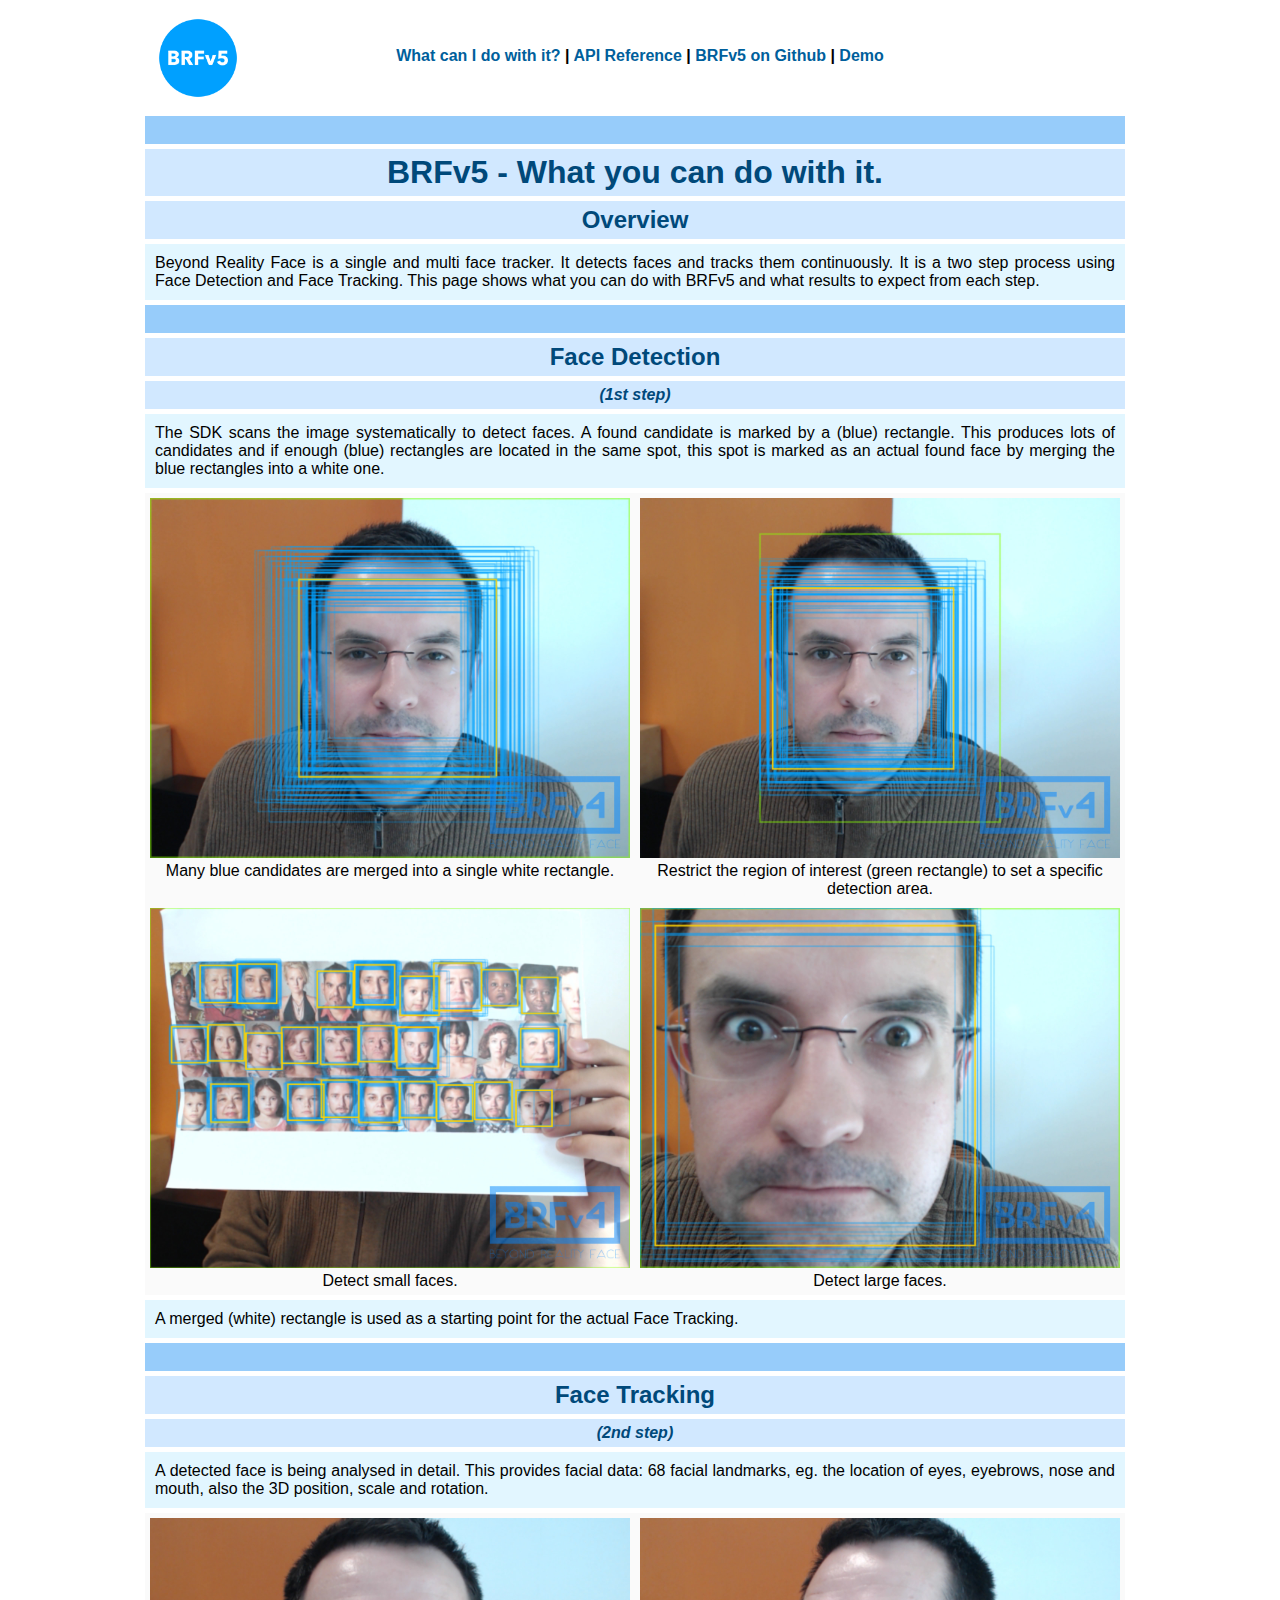
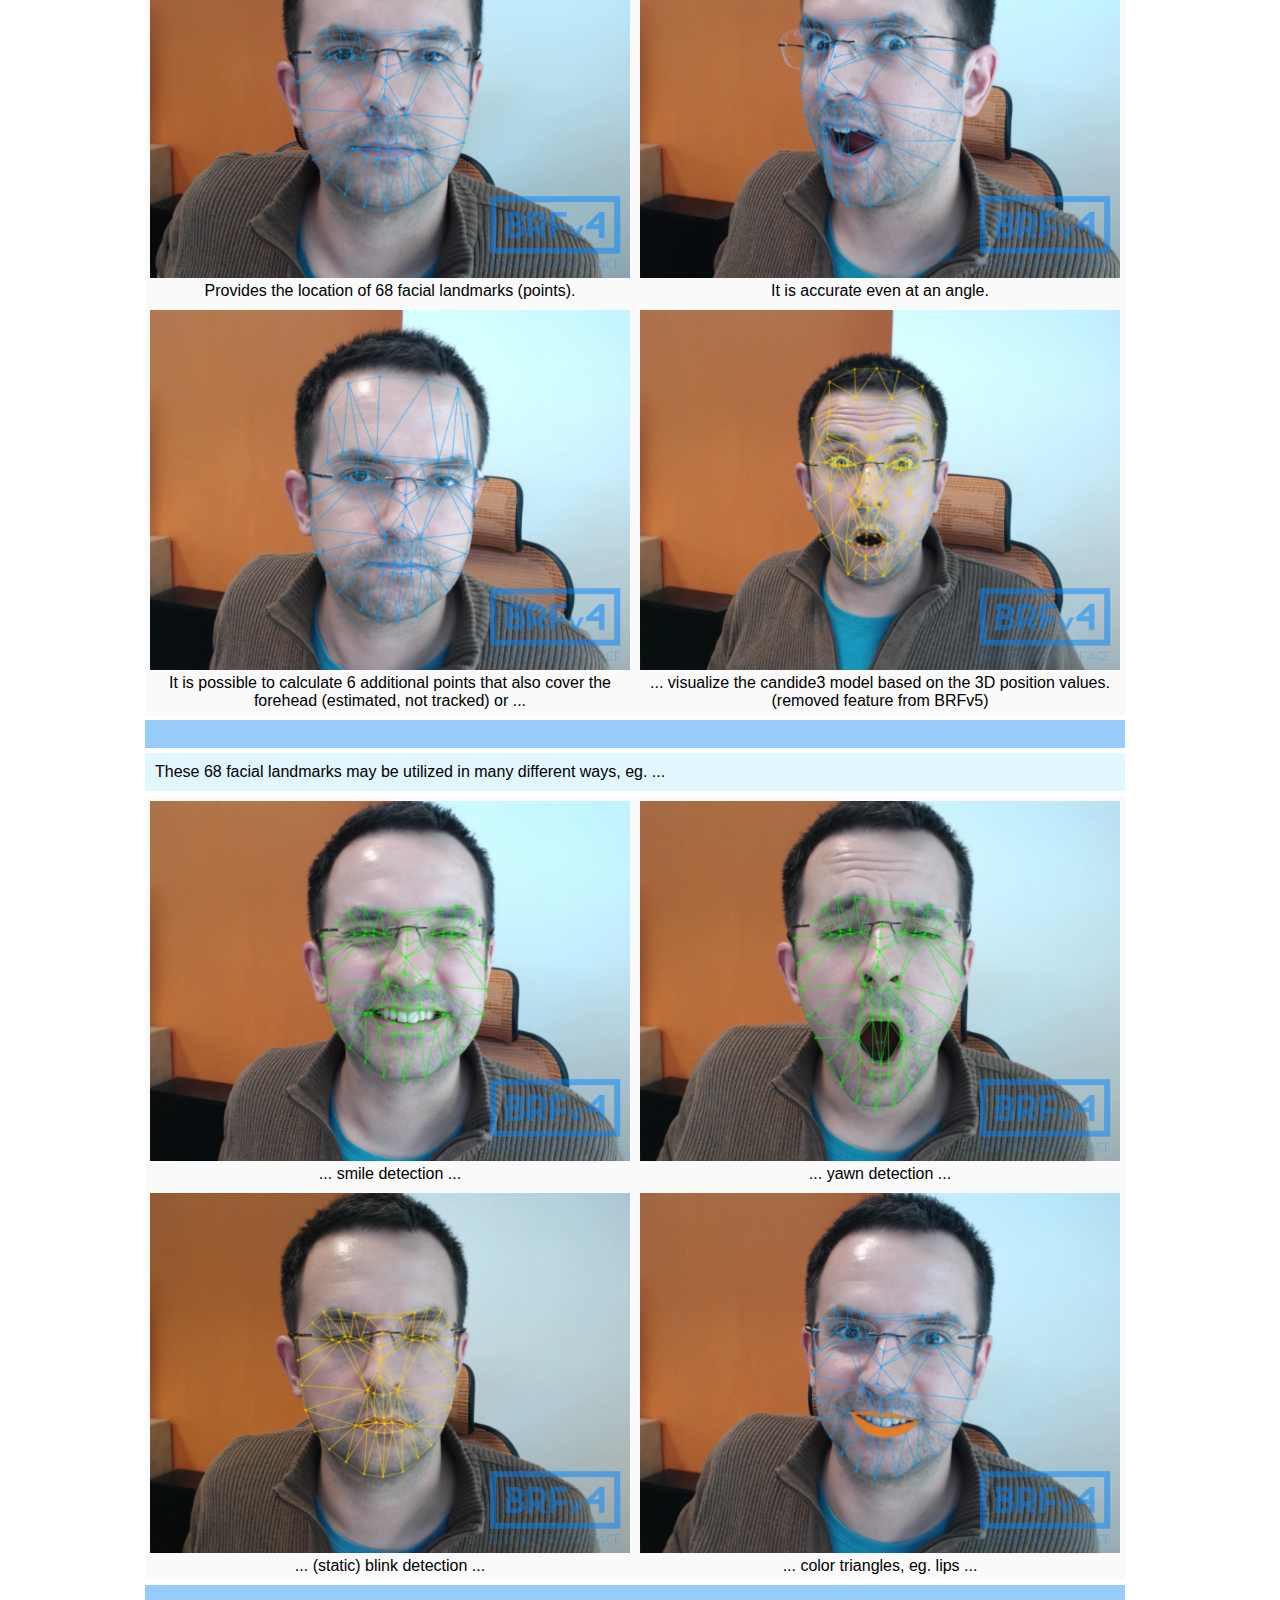
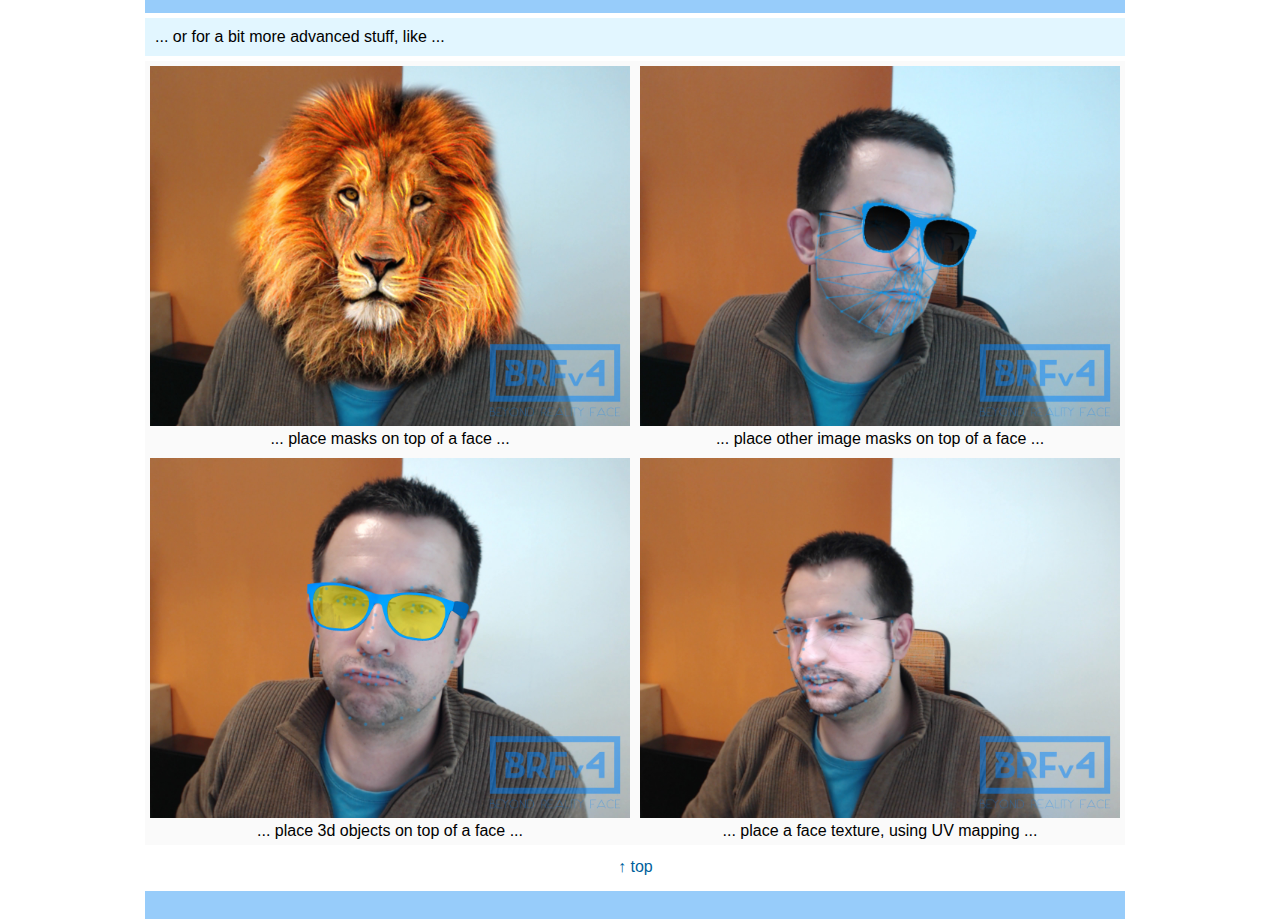
<file: what_can_i_do_with_it.html>
<!DOCTYPE html>
<html lang="en">
<head>
	<meta charset="UTF-8">
	<link rel="stylesheet" type="text/css" href="css/docs.css">
	<title>Beyond Reality Face - BRFv5 - What you can do with it.</title>
</head>
<body>

<!-- TODO: Exchange images with proper BRFv5 versions. -->

<div id="wrapper">

	<div class="description">

    <div id="logo">
      <img id="img_logo" src="./assets/ui/brfv5-logo.png" alt="BRFv5 logo" />
    </div>
    <div class="menu">
      <a href="what_can_i_do_with_it.html">What can I do with it?</a> |
      <a href="index.html">API Reference</a> |
      <a href="https://github.com/Tastenkunst" target="_blank">BRFv5 on Github</a> |
      <a href="https://tastenkunst.github.io/brfv5-browser/" target="_blank">Demo</a>
    </div>

	</div>
	<div class="spacer"></div>

	<h1>BRFv5 - What you can do with it.</h1>
	<h2>Overview</h2>

	<div class="description" id="_top">
		<p>
			Beyond Reality Face is a single and multi face tracker. It detects faces and tracks them continuously. It is a two step
			process using Face Detection and Face Tracking. This page shows what you can do with BRFv5 and what results
			to expect from each step.
		</p>
	</div>

	<div class="spacer"></div>
	<h2>Face Detection</h2>
	<h4>(1st step)</h4>

	<div class="description">
		<p>
			The SDK scans the image systematically to detect faces. A found candidate is marked by a (blue) rectangle. This
			produces lots of candidates and if enough (blue) rectangles are located in the same spot, this spot is marked
			as an actual found face by merging the blue rectangles into a white one.
		</p>
	</div>

	<div class="images ">
		<figure>
			<img src="assets/wcidwi/face_detection_1.jpg" alt="Many blue candidates are merged into a yellow rectangle." />
			<figcaption>Many blue candidates are merged into a single white rectangle.</figcaption>
		</figure>
		<figure>
			<img src="assets/wcidwi/face_detection_2.jpg" alt="Restrict the region of interest (green rectangle) to set a specific detection area." />
			<figcaption>Restrict the region of interest (green rectangle) to set a specific detection area.</figcaption>
		</figure>
		<figure>
			<img src="assets/wcidwi/face_detection_3.jpg" alt="Detect small faces." />
			<figcaption>Detect small faces.</figcaption>
		</figure>
		<figure>
			<img src="assets/wcidwi/face_detection_4.jpg" alt="Detect large faces." />
			<figcaption>Detect large faces.</figcaption>
		</figure>
		<div class="clear_float"></div>
	</div>

	<div class="description">
		<p>
			A merged (white) rectangle is used as a starting point for the actual Face Tracking.
		</p>
	</div>

	<div class="spacer"></div>
	<h2>Face Tracking</h2>
	<h4>(2nd step)</h4>

	<div class="description">
		<p>
			A detected face is being analysed in detail. This provides facial data: 68 facial landmarks, eg. the location of
			eyes, eyebrows, nose and mouth, also the 3D position, scale and rotation.
		</p>
	</div>

	<div class="images">
		<figure>
			<img src="assets/wcidwi/face_tracking_0.jpg" alt="Provides the location of 68 facial landmarks." />
			<figcaption>Provides the location of 68 facial landmarks (points).</figcaption>
		</figure>
		<figure>
			<img src="assets/wcidwi/face_tracking_1.jpg" alt="It is accurate even at an angle." />
			<figcaption>It is accurate even at an angle.</figcaption>
		</figure>
		<figure>
			<img src="assets/wcidwi/extended_shape.jpg" alt="It is possible to calculate 6 additional points that also cover the forehead as well as..." />
			<figcaption>It is possible to calculate 6 additional points that also cover the forehead (estimated, not tracked) or ...</figcaption>
		</figure>
		<figure>
			<img src="assets/wcidwi/candide_overlay.jpg" alt="... visualize the candide3 model based on the 3D position values." />
			<figcaption>... visualize the candide3 model based on the 3D position values. (removed feature from BRFv5)</figcaption>
		</figure>
		<div class="clear_float"></div>
	</div>

	<div class="spacer"></div>
	<div class="description">
		<p>
			These 68 facial landmarks may be utilized in many different ways, eg. ...
		</p>
	</div>

	<div class="images">
		<figure>
			<img src="assets/wcidwi/smile_detection.jpg" alt="smile detection" />
			<figcaption>... smile detection ...</figcaption>
		</figure>
		<figure>
			<img src="assets/wcidwi/yawn_detection.jpg" alt="yawn detection" />
			<figcaption>... yawn detection ...</figcaption>
		</figure>
		<figure>
			<img src="assets/wcidwi/blink_detection.jpg" alt="face tracking: blink detection" />
			<figcaption>... (static) blink detection ...</figcaption>
		</figure>
		<figure>
			<img src="assets/wcidwi/color_libs.jpg" alt="face tracking: color triangles, eg. lips" />
			<figcaption>... color triangles, eg. lips ...</figcaption>
		</figure>
		<div class="clear_float"></div>
	</div>

	<div class="spacer"></div>
	<div class="description">
		<p>
			... or for a bit more advanced stuff, like ...
		</p>
	</div>

	<div class="images">
		<figure>
			<img src="assets/wcidwi/mask_overlay.jpg" alt="Place image masks over a face." />
			<figcaption>... place masks on top of a face ...</figcaption>
		</figure>
		<figure>
			<img src="assets/wcidwi/glasses_overlay.jpg" alt="Place other masks over a face." />
			<figcaption>... place other image masks on top of a face ...</figcaption>
		</figure>
		<figure>
			<img src="assets/wcidwi/glasses_3d.jpg" alt="Place 3d objects on a face." />
			<figcaption>... place 3d objects on top of a face ...</figcaption>
		</figure>
		<figure>
			<img src="assets/wcidwi/face_texture.jpg" alt="Place a face texture, using UV mapping." />
			<figcaption>... place a face texture, using UV mapping ...</figcaption>
		</figure>
		<div class="clear_float"></div>
	</div>

	<div class="description">
		<a class="link_top" href="#wrapper">&uarr; top</a>
		<br>
		<br>
	</div>
	<div class="spacer"></div>
</div>

</body>
</html>
</file>
<file: css/docs.css>
/* widths and heights */

html, body      { width: 100%;              height: calc(100% - 10px); }
div             { width: calc(100% - 10px); max-width: 980px; display: block; }
h1, h2, h3, h4  {                           max-width: 980px; }
figure          { width: calc(50% - 10px);  max-width: 640px; }
figure > img    { width: 100%; }
figcaption      { width: 100%; }
.spacer         { width: calc(100% - 10px); min-height: 28px; }
.description    { width: calc(100% - 10px); min-height: 28px; position: relative; }

@media screen and (max-width: 640px) {
    figure      { width: calc(100% - 10px); }
}

#wrapper        {                           max-width: 1000px;}

/* margin and padding */

*               { margin: 0; padding: 0; }

#wrapper        { margin-top:  0;   margin-bottom: 0; margin-left: auto; margin-right: auto; }
div             { margin:      5px; }
h1, h2, h3, h4  { margin:      5px; padding-top: 5px; padding-bottom: 5px; }
p               { padding:    10px; }
dt              { margin-top: 15px; margin-left: 15px; }
dd              { margin-top:  5px; margin-left: 30px; margin-right: 10px; }
figure          { margin: 5px; float: left; }
.menu           { padding-top: 4px; padding-bottom: 4px; }

.clear_float    { clear: both; }

/* background colors */

html, body                      { background-color: #ffffff; }
h1, h2, h3, h4                  { background-color: #d1e8ff; }
.images                         { background-color: #fafafa; }
.spacer                         { background-color: #97ccfa; }
.white                          { background-color: #ffffff; }
.description                    { background-color: #ffffff; }
.description p:nth-child(odd)   { background-color: #e2f6ff; }
.description p:nth-child(even)  { background-color: #ffffff; }

/* fonts stuff */



html, body          { font-family: Arial, sans-serif; text-align: justify; font-size: 16px; color: #000000; }

a                   { text-decoration: none; color: #005f9c; }
.description > a    { position: relative; top: 8px; left: calc(50% - 17px); }

h1, h2, h3, h4      { text-align: center; color: #00497a; }
figcaption          { text-align: center; }
p                   { text-align: justify; }

.function_name      { font-style: italic; font-weight: bold; }
.parameter          { font-style: italic; }
.functionlist a     { font-style: italic; }
h4                  { font-style: italic; }

.menu               { text-align: center; font-weight: bold; width: 100%; height: 60px; padding-top: 42px;}

#logo               { position: absolute; top: 0; left: 0; width: 160px; }
#img_logo           { position: absolute; height: 80px; top: 8px; left: 8px }
</file>
